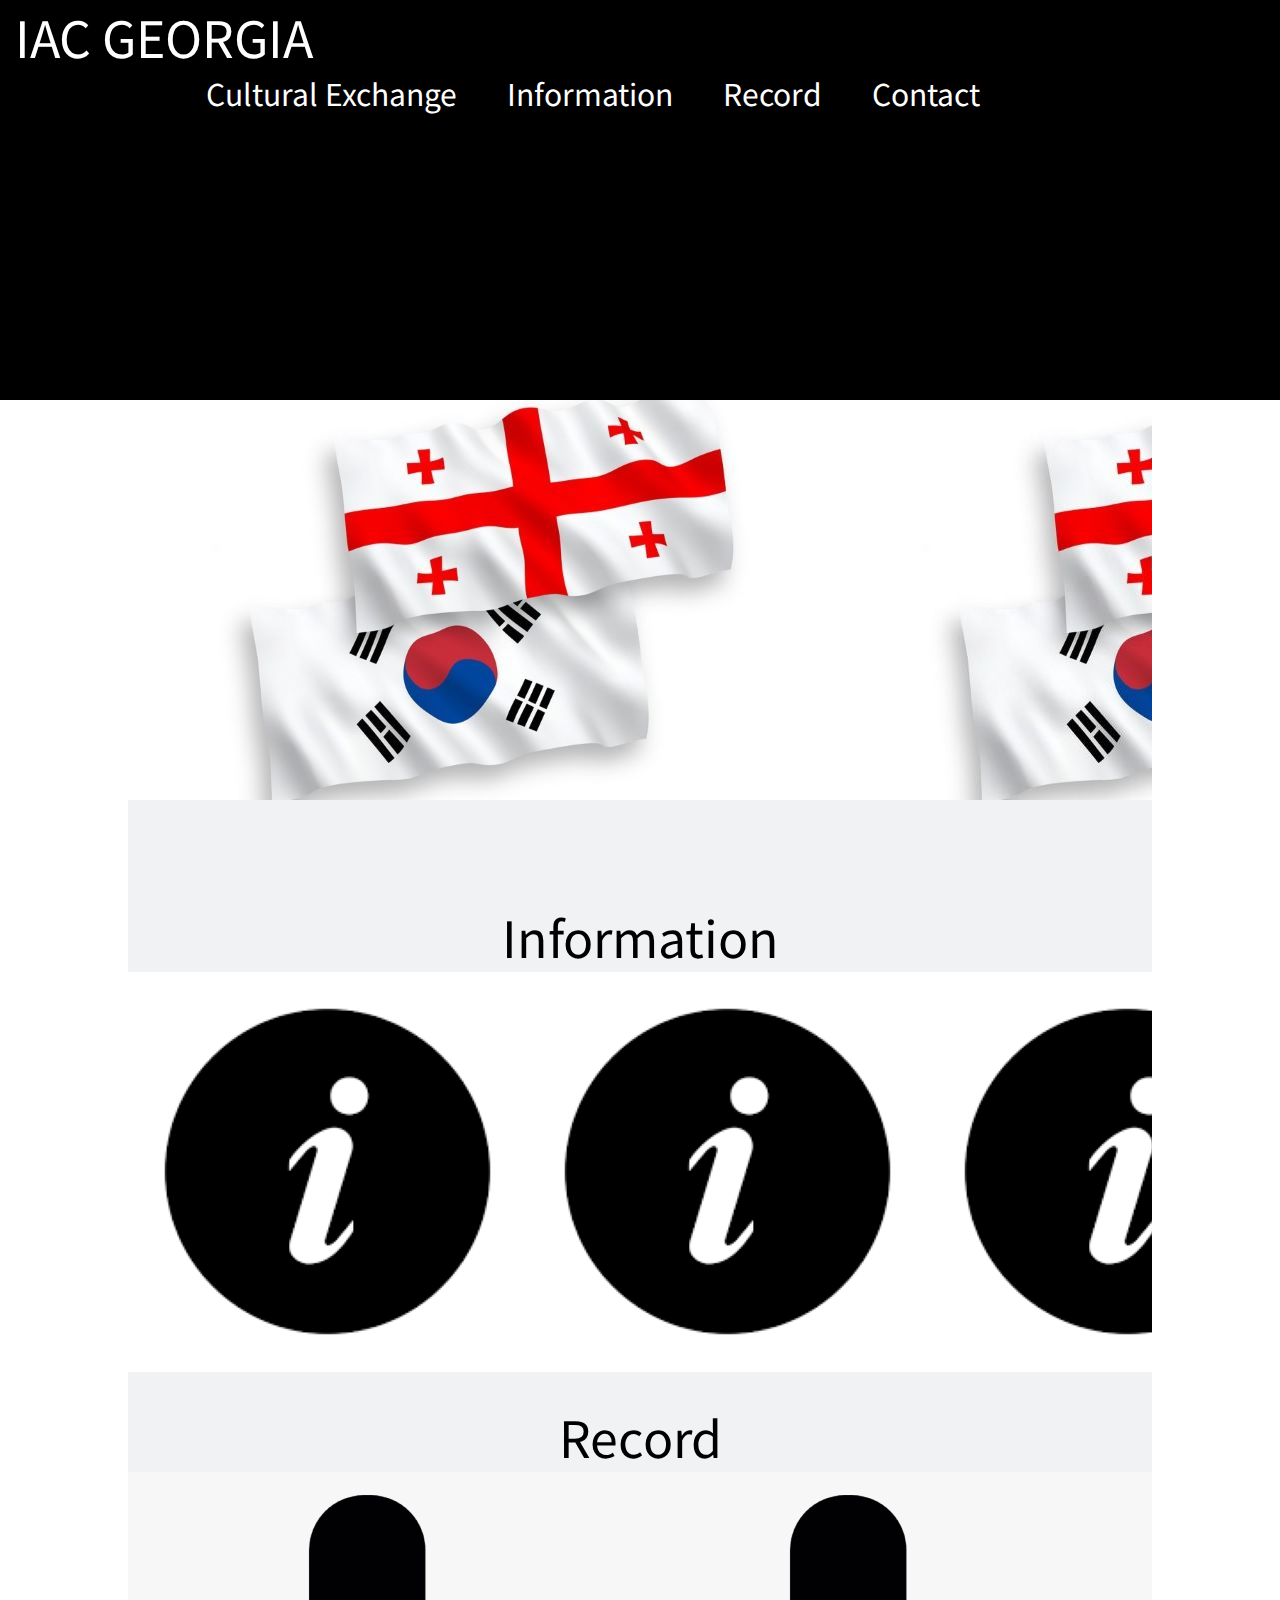
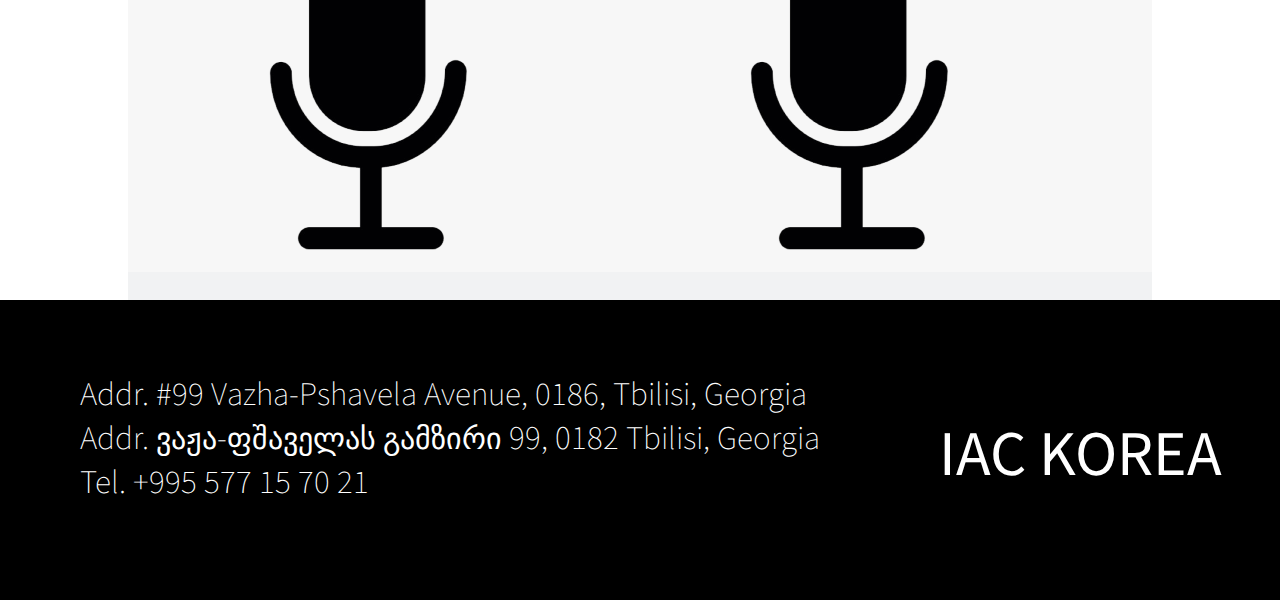
<file: index.html>
<!doctype html>
<html lang="eng">
    <head>
        <link href="https://fonts.googleapis.com/css?family=Noto+Sans+KR&display=swap" rel="stylesheet">
        <link rel="stylesheet" type="text/css" href="main_style.css">
    </head>
    <body>
        <div class="wrap">
            <div class="intro">
                <div class="intro1">
                    <div class="name">
                        <a href="index.html">IAC GEORGIA</a>
                    </div>
                    <div class="header">
                        <div class="login">
                            <a href = "sign_in.html">
                                Sign In
                            </a>
                        </div>
                        <div class="login">
                            <a href = "sign_up.html">
                                Sign up
                            </a>
                        </div>
                    </div>
                </div>
                <div class="intro2">
                        <ul class="nav">
                            <li><a href="culture.html">Cultural Exchange</a></li>
                            <li><a href="information_home.html">Information</a></li>
                            <li><a>Record</a></li>
                            <li><a href="#link_contact">Contact</a></li>
                        </ul>
                </div>
            </div>
            <div class="main">
                <div class="style">
                    <a href="culture.html>Cultural Exchange</a>
                    <a href="culture.html><div class="exchange"></div></a>
                </div>
                <div class="style">
                    Information
                    <div class="info">
                    </div>
                </div>
                <div class="style">
                    Record
                    <div class="rec"></div>
                </div>
                <div class="contact" id="link_contact">
                    <div class="con">
                        Addr. #99 Vazha-Pshavela Avenue, 0186, Tbilisi, Georgia
                        <br> Addr. ვაჟა-ფშაველას გამზირი 99, 0182 Tbilisi, Georgia
                        <br>Tel. +995 577 15 70 21
                    </div>
                    <a href="http://gictc.sillasys.com/main/main.do">
                        IAC KOREA
                    </a>
                </div>
            </div>
        </div>
    </body>
</html>
</file>
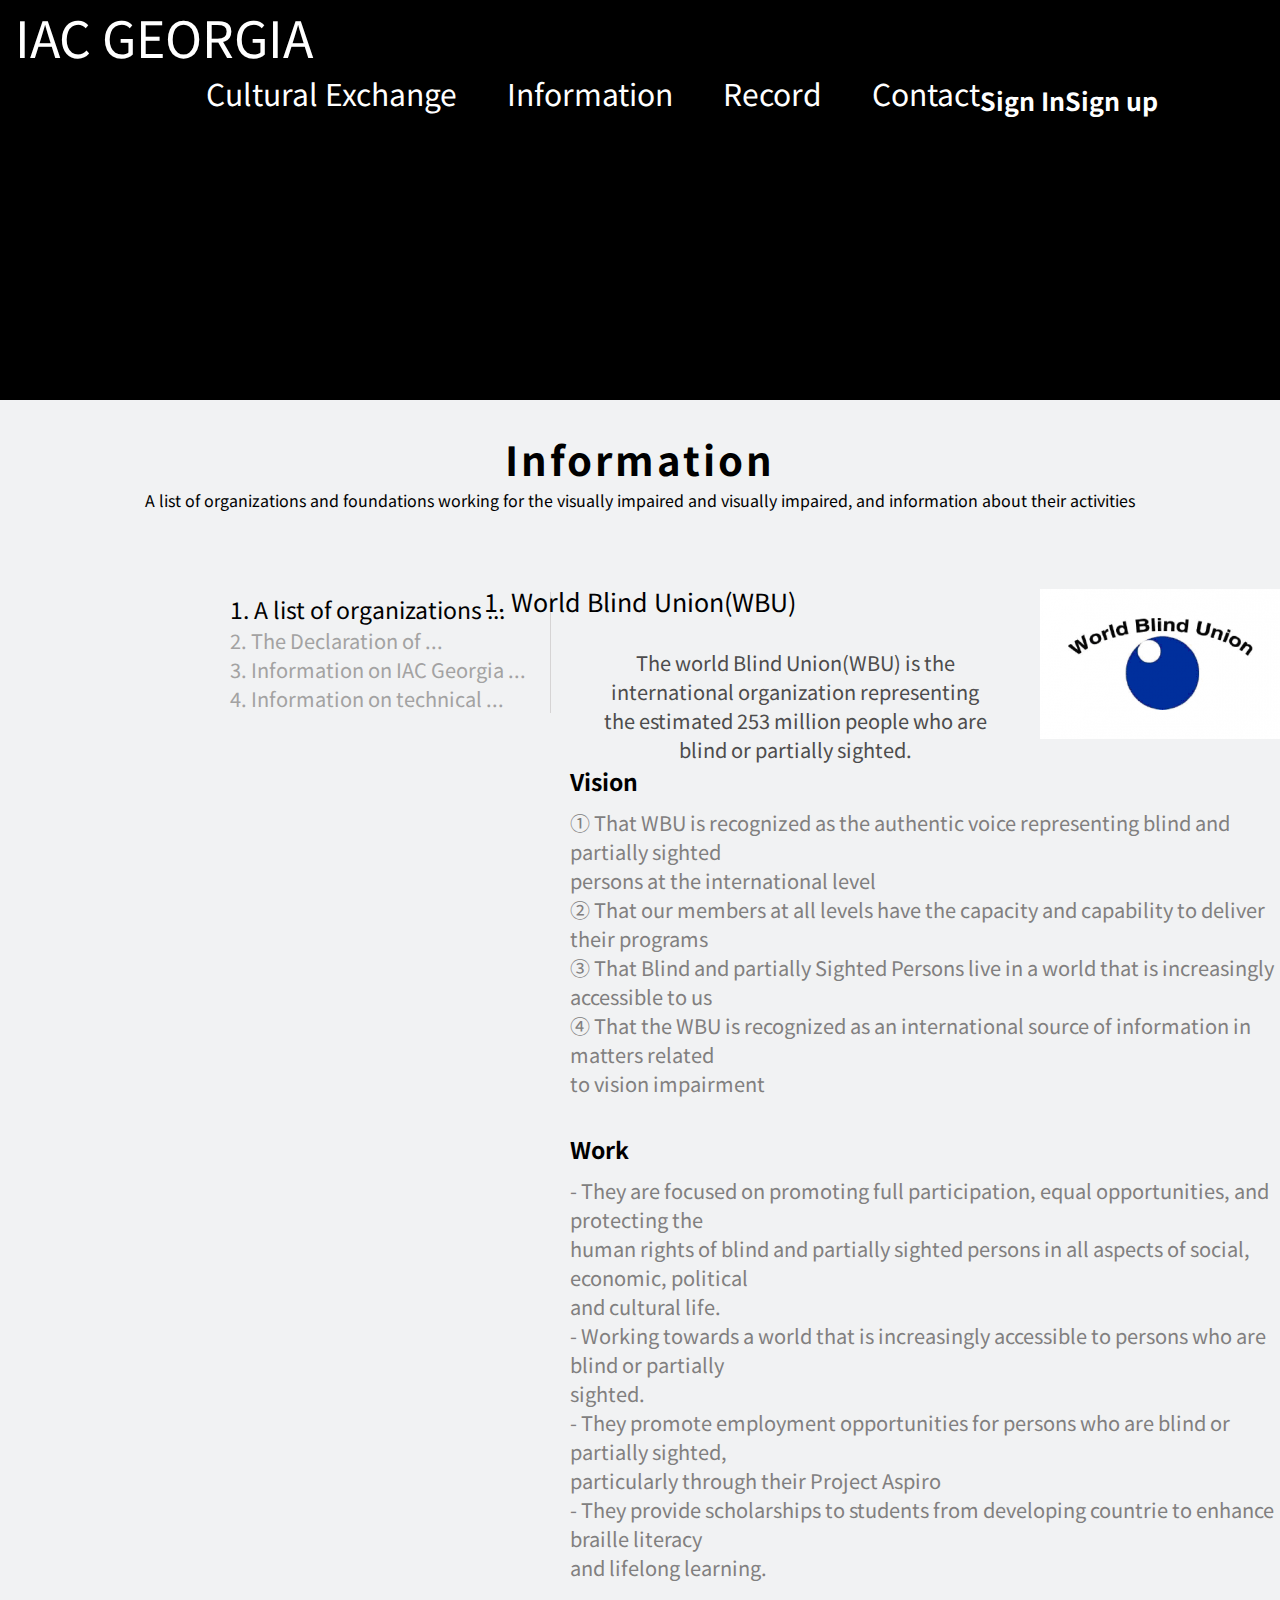
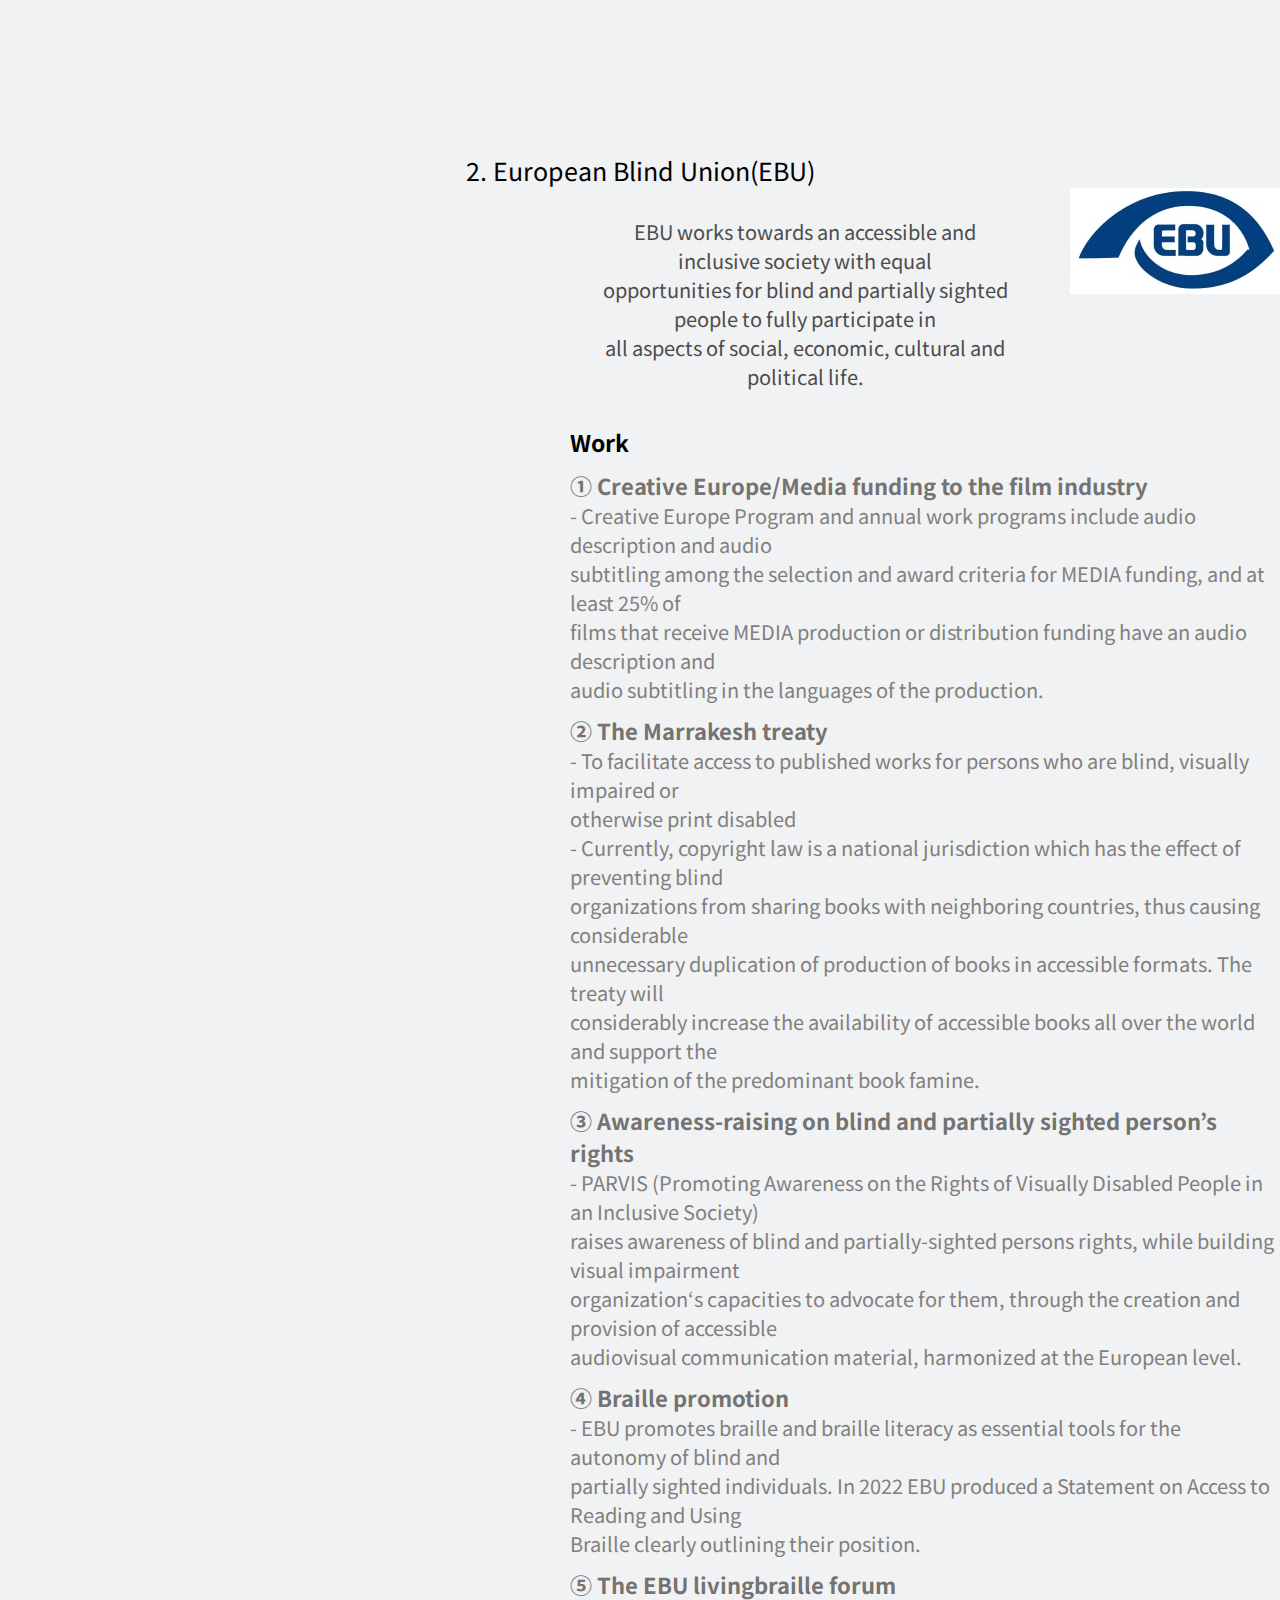
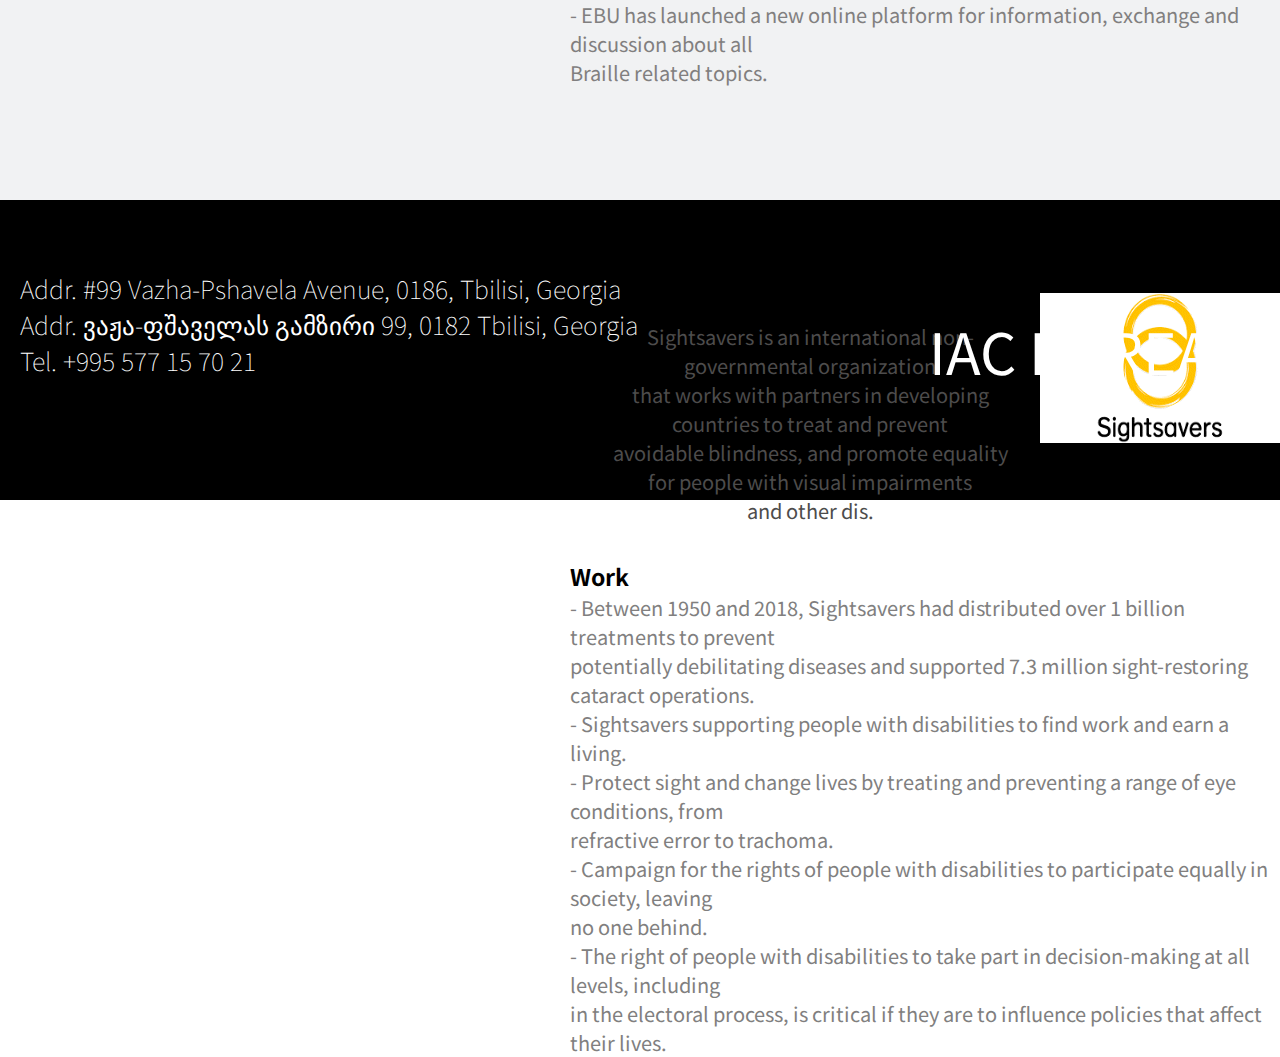
<file: inform_1.html>
<!doctype html>
<html lang="eng">
    <head>
        <link href="https://fonts.googleapis.com/css?family=Noto+Sans+KR&display=swap" rel="stylesheet">
        <link rel="stylesheet" type="text/css" href="inform_1.css">
    </head>
    <body>
        <div class="wrap">
            <div class="intro"> <!-- 로그인&회원가입, 목록 -->
                <div class="intro1">
                    <div class="name">
                        <a href="index.html">IAC GEORGIA</a>
                    </div>
                    <div class="header">
                        <div class="login">
                            <a href = "sign_in.html">
                                Sign In 
                            </a>
                        </div>
                        <div class="login">
                            <a href = "sign_up.html">
                                Sign up
                            </a>
                        </div>
                    </div>
                </div>
                <div class="intro2">
                        <ul class="nav">
                            <li><a href = "k-food.html">Cultural Exchange</a></li>
                            <li><a href = "information_home.html">Information</a></li>
                            <li><a>Record</a></li>
                            <li><a href="#link_contact">Contact</a></li>
                        </ul>
                </div>
            </div>

            <div class="main"> <!-- 목록 아래부터 맨 밑 소개까지 전부 main -->

                <div class="information_list">
                    <h1>Information</h1>
                    <div class="explanation">
                        A list of organizations and foundations working for the visually impaired and visually impaired, and information about their activities
                    </div>
                    
                    <div id="grid">
                        <ol>
                            <li><a href = "inform_1.html"><div class="bold">1. A list of organizations ...</div></a></li>
                            <li><a href = "inform_2_1.html">2. The Declaration of ...</a></li>
                            <li><a href = "inform_3.html">3. Information on IAC Georgia ...</a></li>
                            <li><a href = "inform_4.html">4. Information on technical ...</a></li>
                        </ol>
                    </div>

                    <!-- ---------------------------------- -->
                    
                    <div class="text1">
                        1. World Blind Union(WBU)
                    </div>

                    <ul class="introduce">
                        <li>
                            <br>The world Blind Union(WBU) is the international organization representing <br> the estimated 253 million people who are blind or partially sighted.
                        </li>

                        <li>
                            <div class="img_WBU">
                                <img src="image/WBU.png">
                            </div>
                        </li>
                    </ul>

                    <div class="subtitle">
                        Vision
                    </div>
                    
                    <div class="contents">
                        ① That WBU is recognized as the authentic voice representing blind and partially sighted<br> persons at the international level
                        <br>② That our members at all levels have the capacity and capability to deliver their programs
                        <br>③ That Blind and partially Sighted Persons live in a world that is increasingly accessible to us
                        <br>④ That the WBU is recognized as an international source of information in matters related<br>to vision impairment
                    </div>
                    
                    <div class="subtitle">
                        <br>Work
                    </div>

                    <div class="contents">
                        - They are focused on promoting full participation, equal opportunities, and protecting the <br>human rights of blind and partially sighted persons in all aspects of social, economic, political<br> and cultural life. 
                        <br>- Working towards a world that is increasingly accessible to persons who are blind or partially<br>sighted.
                        <br>- They promote employment opportunities for persons who are blind or partially sighted,<br> particularly through their Project Aspiro
                        <br>- They provide scholarships to students from developing countrie to enhance braille literacy <br>and lifelong learning.
                    </div>
                    
                    <!-- ---------------------------------- -->

                    <div class="text2">
                        2. European Blind Union(EBU)
                    </div>

                    <ul class="introduce">
                        <li>
                            <br>EBU works towards an accessible and inclusive society with equal<br> opportunities for blind and partially sighted people to fully participate in<br> all aspects of social, economic, cultural and political life.
                        </li>

                        <li>
                            <div class="img_EBU">
                                <img src="image/EBU.jpg">
                            </div>
                        </li>
                    </ul>

                    <div class="EBUsubtitle">
                        <br>Work
                    </div>

                    <div class="contents">
                        <div class="sub_title">① Creative Europe/Media funding to the film industry</div>
                        - Creative Europe Program and annual work programs include audio description and audio<br> subtitling among the selection and award criteria for MEDIA funding, and at least 25% of<br> films that receive MEDIA production or distribution funding have an audio description and<br> audio subtitling in the languages of the production.
                        <div class="sub_title">② The Marrakesh treaty</div>
                        - To facilitate access to published works for persons who are blind, visually impaired or<br> otherwise print disabled
                        <br>- Currently, copyright law is a national jurisdiction which has the effect of preventing blind<br> organizations from sharing books with neighboring countries, thus causing considerable<br> unnecessary duplication of production of books in accessible formats. The treaty will<br> considerably increase the availability of accessible books all over the world and support the<br> mitigation of the predominant book famine.
                        <div class="sub_title">③ Awareness-raising on blind and partially sighted person’s rights</div>
                        - PARVIS (Promoting Awareness on the Rights of Visually Disabled People in an Inclusive Society)<br> raises awareness of blind and partially-sighted persons rights, while building visual impairment<br> organization‘s capacities to advocate for them, through the creation and provision of accessible<br> audiovisual communication material, harmonized at the European level.
                        <div class="sub_title">④ Braille promotion</div>
                        - EBU promotes braille and braille literacy as essential tools for the autonomy of blind and<br> partially sighted individuals. In 2022 EBU produced a Statement on Access to Reading and Using<br> Braille clearly outlining their position.
                        <div class="sub_title">⑤ The EBU livingbraille forum</div>
                        - EBU has launched a new online platform for information, exchange and discussion about all<br> Braille related topics.
                    </div>

                    <!-- ---------------------------------- -->

                    <div class="text2">
                        3. Sightsavers
                    </div>

                    <ul class="introduce">
                        <li>
                            <br>Sightsavers is an international non-governmental organization<br> that works with partners in developing countries to treat and prevent<br> avoidable blindness, and promote equality for people with visual impairments<br> and other dis.
                        </li>

                        <li>
                            <div class="img_Sightsavers">
                                <img src="image/Sightsavers.png">
                            </div>
                        </li>
                    </ul>

                    <div class="EBUsubtitle">
                        <br>Work
                    </div>

                    <div class="contents">
                        - Between 1950 and 2018, Sightsavers had distributed over 1 billion treatments to prevent<br> potentially debilitating diseases and supported 7.3 million sight-restoring cataract operations.
                        <br>- Sightsavers supporting people with disabilities to find work and earn a living.
                        <br>- Protect sight and change lives by treating and preventing a range of eye conditions, from<br> refractive error to trachoma.
                        <br>- Campaign for the rights of people with disabilities to participate equally in society, leaving<br> no one behind.
                        <br> - The right of people with disabilities to take part in decision-making at all levels, including<br> in the electoral process, is critical if they are to influence policies that affect their lives.
                    </div>
                </div>
                

                <div class="contact" id="link_contact">
                    <div class="con">
                        Addr. #99 Vazha-Pshavela Avenue, 0186, Tbilisi, Georgia
                        <br> Addr. ვაჟა-ფშაველას გამზირი 99, 0182 Tbilisi, Georgia
                        <br>Tel. +995 577 15 70 21
                    </div>
                    <a href="http://gictc.sillasys.com/main/main.do">
                        IAC KOREA
                    </a>
                </div>

            </div>
        </div>
    </body>
</html>
</file>
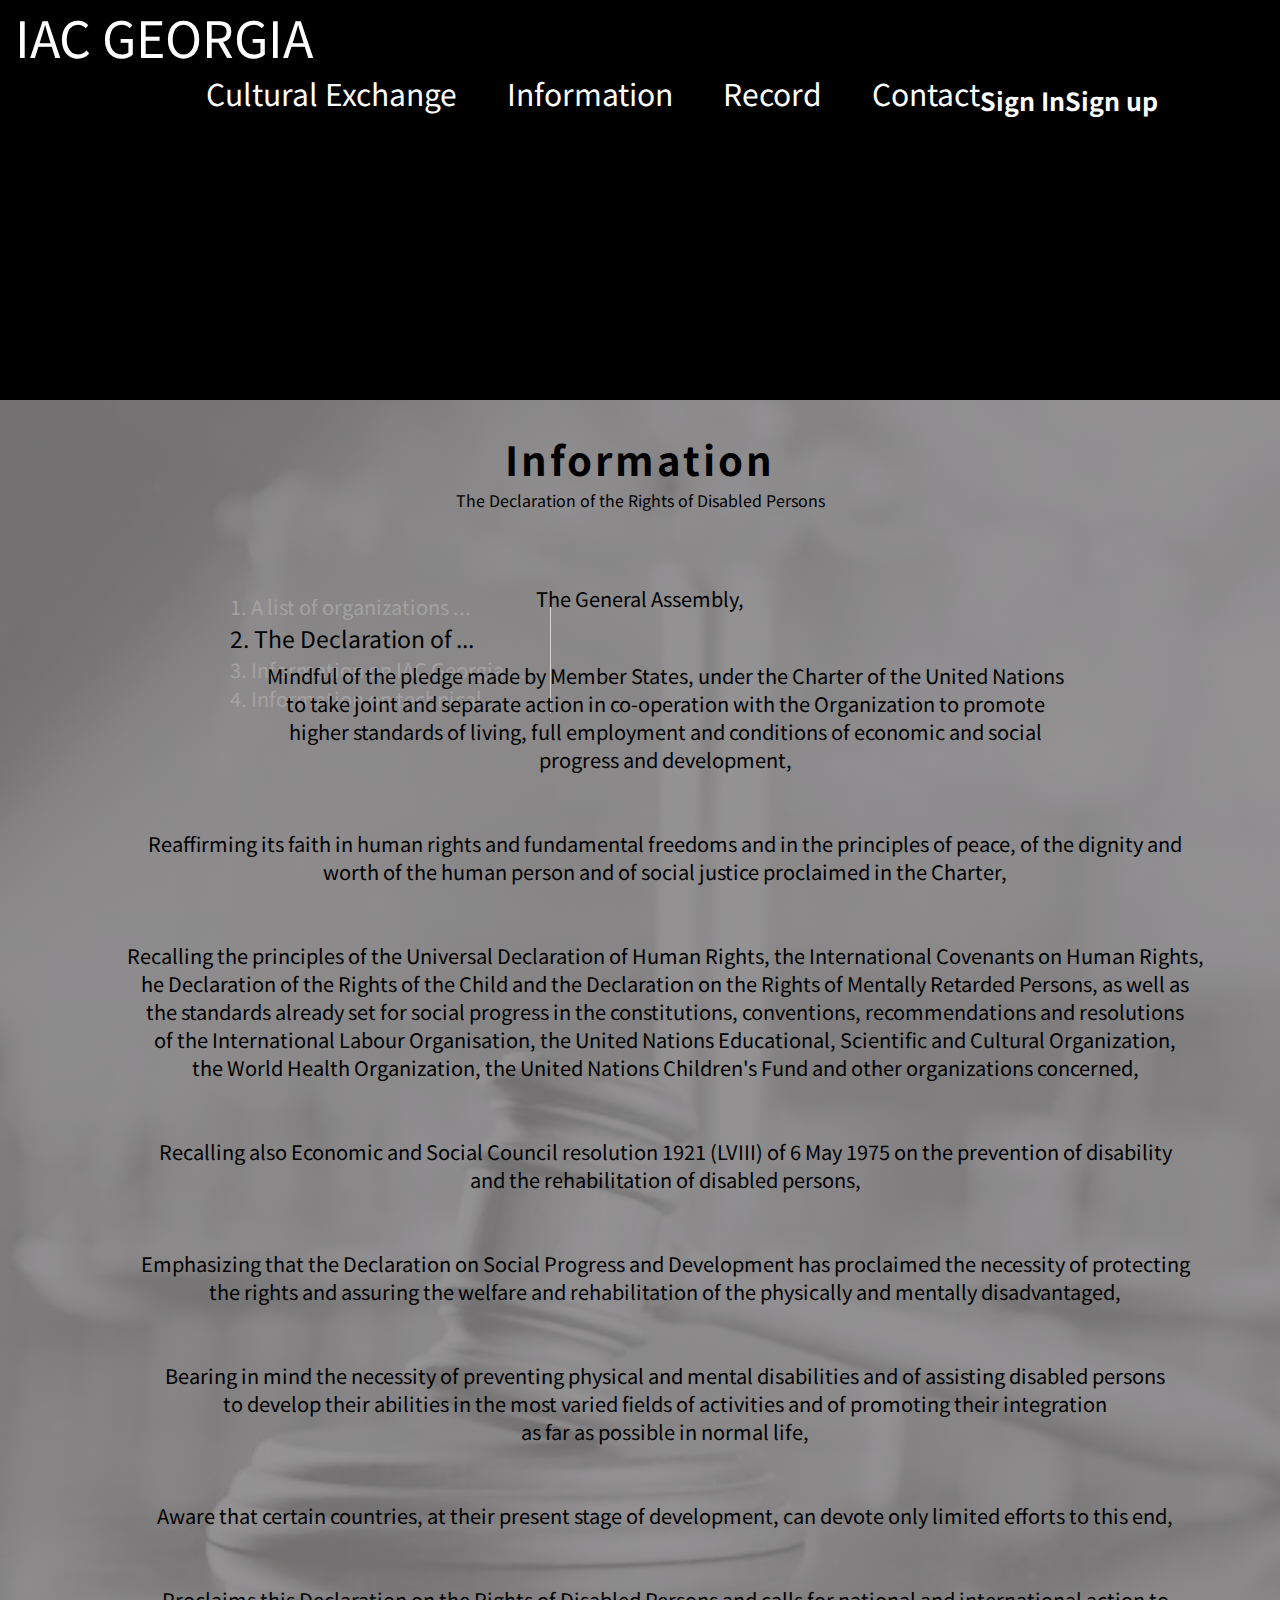
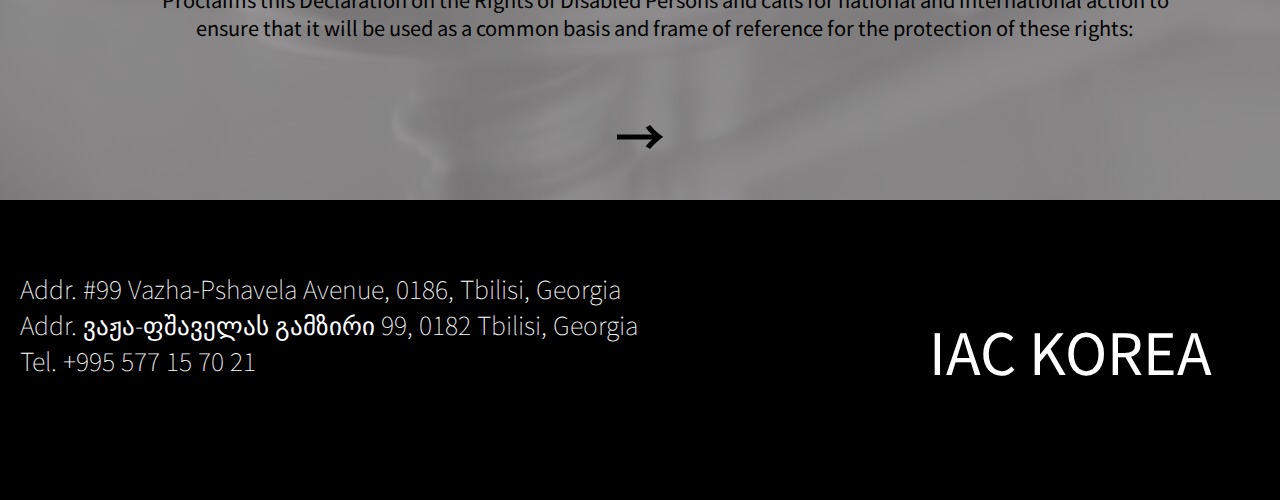
<file: inform_2_1.html>
<!doctype html>
<html lang="eng">
    <head>
        <link href="https://fonts.googleapis.com/css?family=Noto+Sans+KR&display=swap" rel="stylesheet">
        <link rel="stylesheet" type="text/css" href="inform_2.css">
    </head>
    <body>
        <div class="wrap">
            <div class="intro"> <!-- 로그인&회원가입, 목록 -->
                <div class="intro1">
                    <div class="name">
                        <a href="index.html">IAC GEORGIA</a>
                    </div>
                    <div class="header">
                        <div class="login">
                            <a href = "sign_in.html">
                                Sign In 
                            </a>
                        </div>
                        <div class="login">
                            <a href = "sign_up.html">
                                Sign up
                            </a>
                        </div>
                    </div>
                </div>
                <div class="intro2">
                        <ul class="nav">
                            <li><a href = "k-food.html">Cultural Exchange</a></li>
                            <li><a href = "information_home.html">Information</a></li>
                            <li><a>Record</a></li>
                            <li><a href="#link_contact">Contact</a></li>
                        </ul>
                </div>
            </div>

            <div class="main"> <!-- 목록 아래부터 맨 밑 소개까지 전부 main -->

                <div class="information_list">
                    <h1>Information</h1>
                    <div class="explanation">
                        The Declaration of the Rights of Disabled Persons
                    </div>
                    
                    <div id="grid">
                        <ol>
                            <li><a href = "inform_1.html">1. A list of organizations ...</a></li>
                            <li><a href = "inform_2_1.html"><div class="bold">2. The Declaration of ...</div></a></li>
                            <li><a href = "inform_3.html">3. Information on IAC Georgia ...</a></li>
                            <li><a href = "inform_4.html">4. Information on technical ...</a></li>
                        </ol>
                    </div>
                
                    <!-- -------------------------------------------- -->

                    <div class="contents">
                        The General Assembly,
                    </div>
                    <br><br>

                    <div class="contents1">
                        Mindful of the pledge made by Member States, under the Charter of the United Nations<br>
                        to take joint and separate action in co-operation with the Organization to promote<br>
                        higher standards of living, full employment and conditions of economic and social<br>
                        progress and development,<br>
                        <br><br>
                        Reaffirming its faith in human rights and fundamental freedoms and in the principles of peace, of the dignity and<br>
                        worth of the human person and of social justice proclaimed in the Charter,<br>
                        <br><br>
                        Recalling the principles of the Universal Declaration of Human Rights, the International Covenants on Human Rights,<br>
                        he Declaration of the Rights of the Child and the Declaration on the Rights of Mentally Retarded Persons, as well as<br>
                        the standards already set for social progress in the constitutions, conventions, recommendations and resolutions<br>
                        of the International Labour Organisation, the United Nations Educational, Scientific and Cultural Organization,<br>
                        the World Health Organization, the United Nations Children's Fund and other organizations concerned,<br>
                        <br><br>
                        Recalling also Economic and Social Council resolution 1921 (LVIII) of 6 May 1975 on the prevention of disability<br>
                        and the rehabilitation of disabled persons,<br>
                        <br><br>
                        Emphasizing that the Declaration on Social Progress and Development has proclaimed the necessity of protecting<br>
                        the rights and assuring the welfare and rehabilitation of the physically and mentally disadvantaged,<br>
                        <br><br>
                        Bearing in mind the necessity of preventing physical and mental disabilities and of assisting disabled persons<br>
                        to develop their abilities in the most varied fields of activities and of promoting their integration<br>
                        as far as possible in normal life,<br>
                        <br><br>
                        Aware that certain countries, at their present stage of development, can devote only limited efforts to this end,<br>
                        <br><br>
                        Proclaims this Declaration on the Rights of Disabled Persons and calls for national and international action to<br>
                        ensure that it will be used as a common basis and frame of reference for the protection of these rights:<br>
                        <br><br>
                    </div>

                    <div class="arrow"><a href = "inform_2_2.html">→</a></div>

                </div>

                            
                    

            



                <div class="contact" id="link_contact">
                    <div class="con">
                        Addr. #99 Vazha-Pshavela Avenue, 0186, Tbilisi, Georgia
                        <br> Addr. ვაჟა-ფშაველას გამზირი 99, 0182 Tbilisi, Georgia
                        <br>Tel. +995 577 15 70 21
                    </div>
                    <a href="http://gictc.sillasys.com/main/main.do">
                        IAC KOREA
                    </a>
                </div>

            </div>
        </div>
    </body>
</html>
</file>
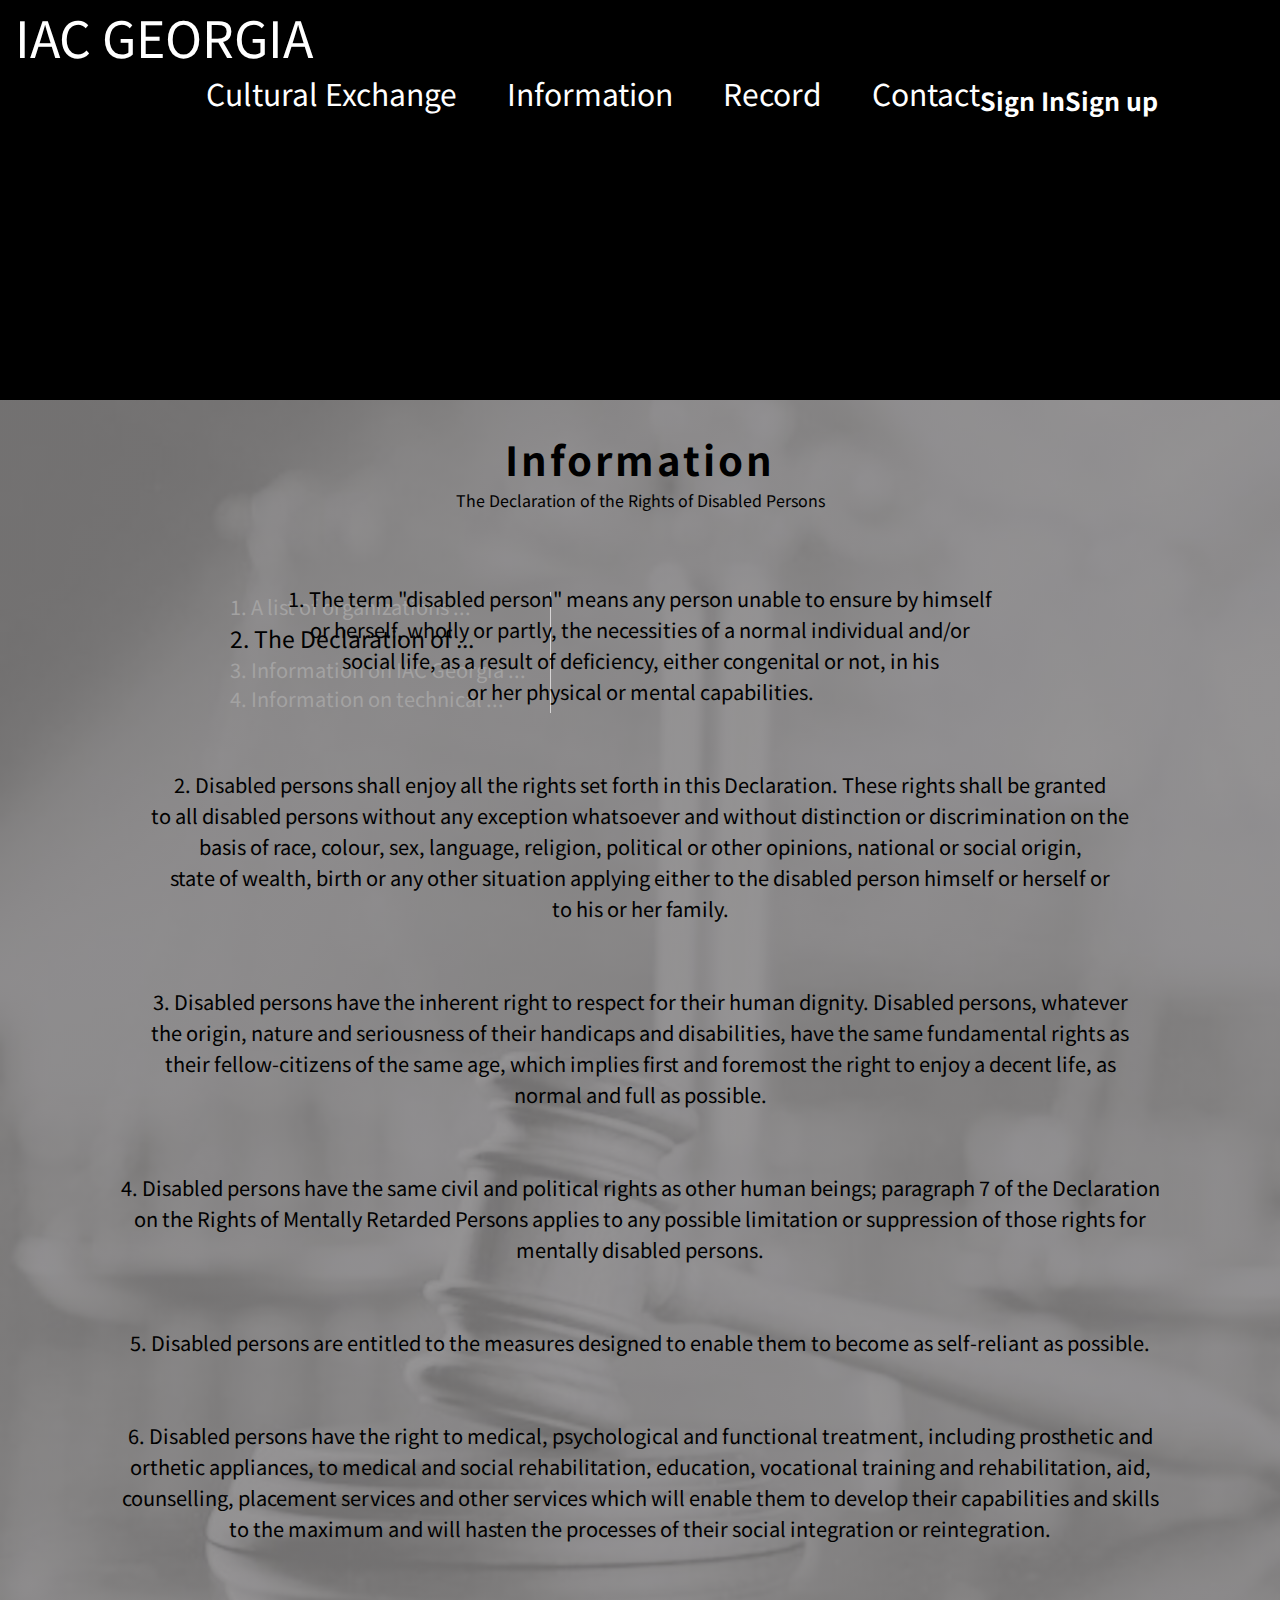
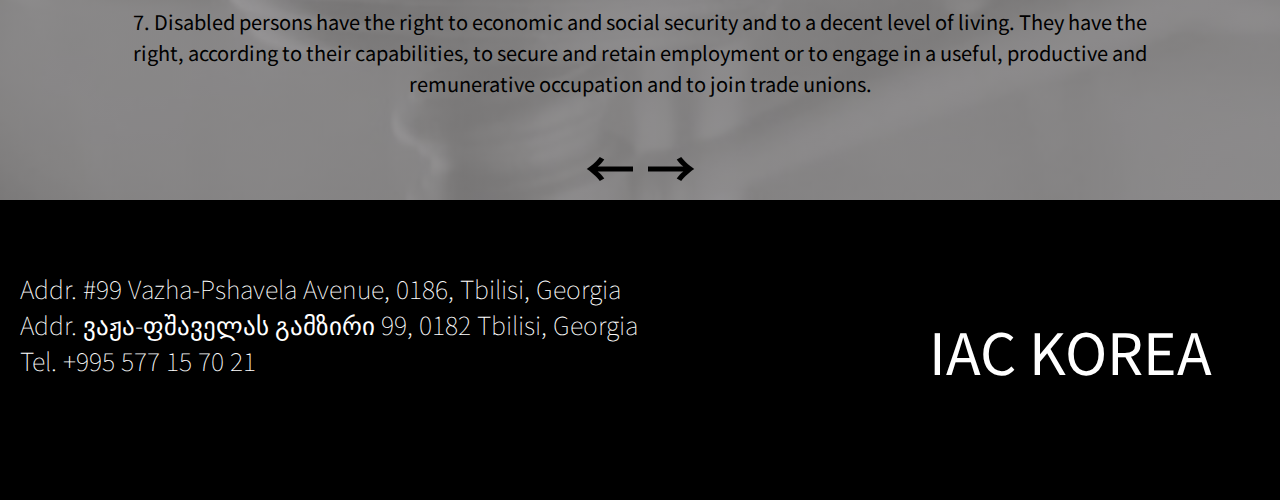
<file: inform_2_2.html>
<!doctype html>
<html lang="eng">
    <head>
        <link href="https://fonts.googleapis.com/css?family=Noto+Sans+KR&display=swap" rel="stylesheet">
        <link rel="stylesheet" type="text/css" href="inform_2.css">
    </head>
    <body>
        <div class="wrap">
            <div class="intro"> <!-- 로그인&회원가입, 목록 -->
                <div class="intro1">
                    <div class="name">
                        <a href="index.html">IAC GEORGIA</a>
                    </div>
                    <div class="header">
                        <div class="login">
                            <a href = "sign_in.html">
                                Sign In 
                            </a>
                        </div>
                        <div class="login">
                            <a href = "sign_up.html">
                                Sign up
                            </a>
                        </div>
                    </div>
                </div>
                <div class="intro2">
                        <ul class="nav">
                            <li><a href = "k-food.html">Cultural Exchange</a></li>
                            <li><a href = "information_home.html">Information</a></li>
                            <li><a>Record</a></li>
                            <li><a href="#link_contact">Contact</a></li>
                        </ul>
                </div>
            </div>

            <div class="main"> <!-- 목록 아래부터 맨 밑 소개까지 전부 main -->

                <div class="information_list">
                    <h1>Information</h1>
                    <div class="explanation">
                        The Declaration of the Rights of Disabled Persons
                    </div>
                    
                    <div id="grid">
                        <ol>
                            <li><a href = "inform_1.html">1. A list of organizations ...</a></li>
                            <li><a href = "inform_2_1.html"><div class="bold">2. The Declaration of ...</div></a></li>
                            <li><a href = "inform_3.html">3. Information on IAC Georgia ...</a></li>
                            <li><a href = "inform_4.html">4. Information on technical ...</a></li>
                        </ol>
                    </div>
                
                    <!-- -------------------------------------------- -->

                    <div class="contents">
                    1. The term "disabled person" means any person unable to ensure by himself<br>
                    or herself, wholly or partly, the necessities of a normal individual and/or<br>
                    social life, as a result of deficiency, either congenital or not, in his<br>
                    or her physical or mental capabilities.<br>
                    <br><br>
                    2. Disabled persons shall enjoy all the rights set forth in this Declaration. These rights shall be granted<br>
                    to all disabled persons without any exception whatsoever and without distinction or discrimination on the<br>
                    basis of race, colour, sex, language, religion, political or other opinions, national or social origin,<br>
                    state of wealth, birth or any other situation applying either to the disabled person himself or herself or<br>
                    to his or her family.<br>
                    <br><br>
                    3. Disabled persons have the inherent right to respect for their human dignity. Disabled persons, whatever<br>
                    the origin, nature and seriousness of their handicaps and disabilities, have the same fundamental rights as<br>
                    their fellow-citizens of the same age, which implies first and foremost the right to enjoy a decent life, as<br>
                    normal and full as possible.<br>
                    <br><br>
                    4. Disabled persons have the same civil and political rights as other human beings; paragraph 7 of the Declaration<br>
                    on the Rights of Mentally Retarded Persons applies to any possible limitation or suppression of those rights for<br>
                    mentally disabled persons.<br>
                    <br><br>
                    5. Disabled persons are entitled to the measures designed to enable them to become as self-reliant as possible.<br>
                    <br><br>
                    6. Disabled persons have the right to medical, psychological and functional treatment, including prosthetic and<br>
                    orthetic appliances, to medical and social rehabilitation, education, vocational training and rehabilitation, aid,<br>
                    counselling, placement services and other services which will enable them to develop their capabilities and skills<br>
                    to the maximum and will hasten the processes of their social integration or reintegration.<br>
                    <br><br>
                    7. Disabled persons have the right to economic and social security and to a decent level of living. They have the<br>
                    right, according to their capabilities, to secure and retain employment or to engage in a useful, productive and<br>
                    remunerative occupation and to join trade unions.<br>
                    <br>
                    </div>
                    
                    

                    <span class="arrow"><a href = "inform_2_1.html">←       </a></span>
                    <span class="arrow"><a href = "inform_2_3.html">       →</a></span>

                </div>

                            
                    

            



                <div class="contact" id="link_contact">
                    <div class="con">
                        Addr. #99 Vazha-Pshavela Avenue, 0186, Tbilisi, Georgia
                        <br> Addr. ვაჟა-ფშაველას გამზირი 99, 0182 Tbilisi, Georgia
                        <br>Tel. +995 577 15 70 21
                    </div>
                    <a href="http://gictc.sillasys.com/main/main.do">
                        IAC KOREA
                    </a>
                </div>

            </div>
        </div>
    </body>
</html>
</file>
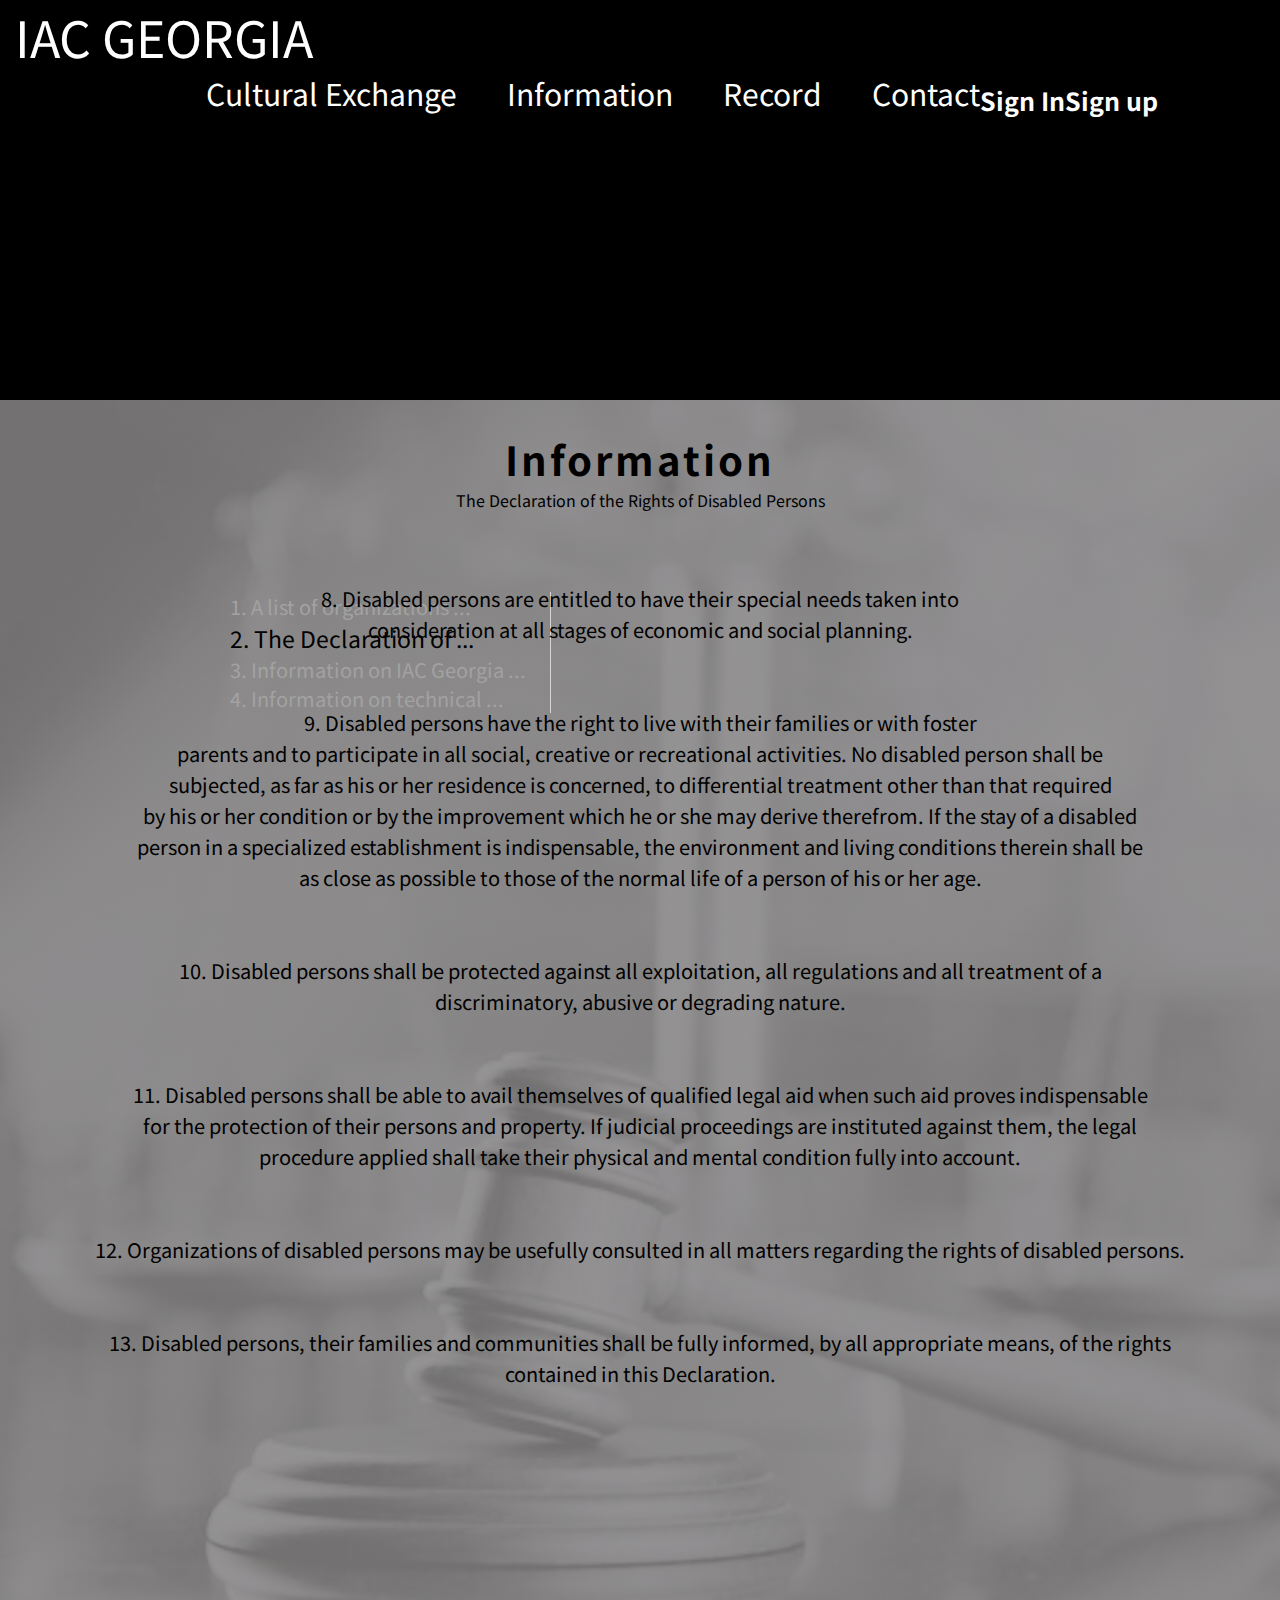
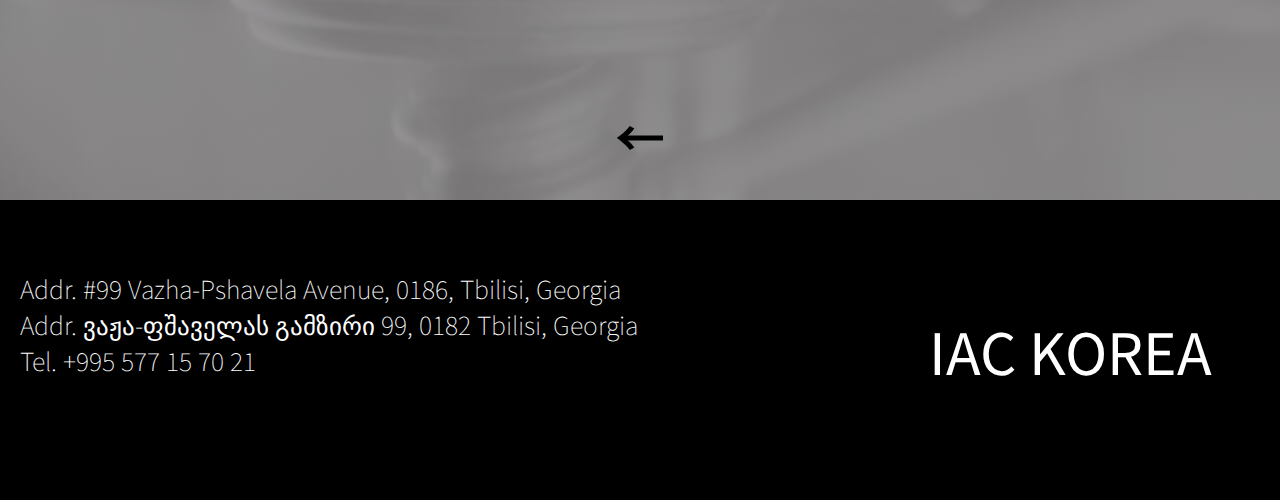
<file: inform_2_3.html>
<!doctype html>
<html lang="eng">
    <head>
        <link href="https://fonts.googleapis.com/css?family=Noto+Sans+KR&display=swap" rel="stylesheet">
        <link rel="stylesheet" type="text/css" href="inform_2.css">
    </head>
    <body>
        <div class="wrap">
            <div class="intro"> <!-- 로그인&회원가입, 목록 -->
                <div class="intro1">
                    <div class="name">
                        <a href="index.html">IAC GEORGIA</a>
                    </div>
                    <div class="header">
                        <div class="login">
                            <a href = "sign_in.html">
                                Sign In 
                            </a>
                        </div>
                        <div class="login">
                            <a href = "sign_up.html">
                                Sign up
                            </a>
                        </div>
                    </div>
                </div>
                <div class="intro2">
                        <ul class="nav">
                            <li><a href = "k-food.html">Cultural Exchange</a></li>
                            <li><a href = "information_home.html">Information</a></li>
                            <li><a>Record</a></li>
                            <li><a href="#link_contact">Contact</a></li>
                        </ul>
                </div>
            </div>

            <div class="main"> <!-- 목록 아래부터 맨 밑 소개까지 전부 main -->

                <div class="information_list">
                    <h1>Information</h1>
                    <div class="explanation">
                        The Declaration of the Rights of Disabled Persons
                    </div>
                    
                    <div id="grid">
                        <ol>
                            <li><a href = "inform_1.html">1. A list of organizations ...</a></li>
                            <li><a href = "inform_2_1.html"><div class="bold">2. The Declaration of ...</div></a></li>
                            <li><a href = "inform_3.html">3. Information on IAC Georgia ...</a></li>
                            <li><a href = "inform_4.html">4. Information on technical ...</a></li>
                        </ol>
                    </div>
                
                    <!-- -------------------------------------------- -->

                    <div class="contents">
                        8. Disabled persons are entitled to have their special needs taken into<br>
                        consideration at all stages of economic and social planning.<br>
                        <br><br>
                        9. Disabled persons have the right to live with their families or with foster<br>
                        parents and to participate in all social, creative or recreational activities. No disabled person shall be<br>
                        subjected, as far as his or her residence is concerned, to differential treatment other than that required<br>
                        by his or her condition or by the improvement which he or she may derive therefrom. If the stay of a disabled<br>
                        person in a specialized establishment is indispensable, the environment and living conditions therein shall be<br>
                        as close as possible to those of the normal life of a person of his or her age.<br>
                        <br><br>
                        10. Disabled persons shall be protected against all exploitation, all regulations and all treatment of a<br>
                        discriminatory, abusive or degrading nature.<br>
                        <br><br>
                        11. Disabled persons shall be able to avail themselves of qualified legal aid when such aid proves indispensable<br>
                        for the protection of their persons and property. If judicial proceedings are instituted against them, the legal<br>
                        procedure applied shall take their physical and mental condition fully into account.<br>
                        <br><br>
                        12. Organizations of disabled persons may be usefully consulted in all matters regarding the rights of disabled persons.<br>
                        <br><br>
                        13. Disabled persons, their families and communities shall be fully informed, by all appropriate means, of the rights<br>
                        contained in this Declaration.<br>
                        <br><br><br><br><br><br><br><br><br><br>                 
                    </div>
                    
                    
                    <div class="arrow"><a href = "inform_2_2.html">←</a></div>
                    





                </div>

                            
                    

            



                <div class="contact" id="link_contact">
                    <div class="con">
                        Addr. #99 Vazha-Pshavela Avenue, 0186, Tbilisi, Georgia
                        <br> Addr. ვაჟა-ფშაველას გამზირი 99, 0182 Tbilisi, Georgia
                        <br>Tel. +995 577 15 70 21
                    </div>
                    <a href="http://gictc.sillasys.com/main/main.do">
                        IAC KOREA
                    </a>
                </div>

            </div>
        </div>
    </body>
</html>
</file>
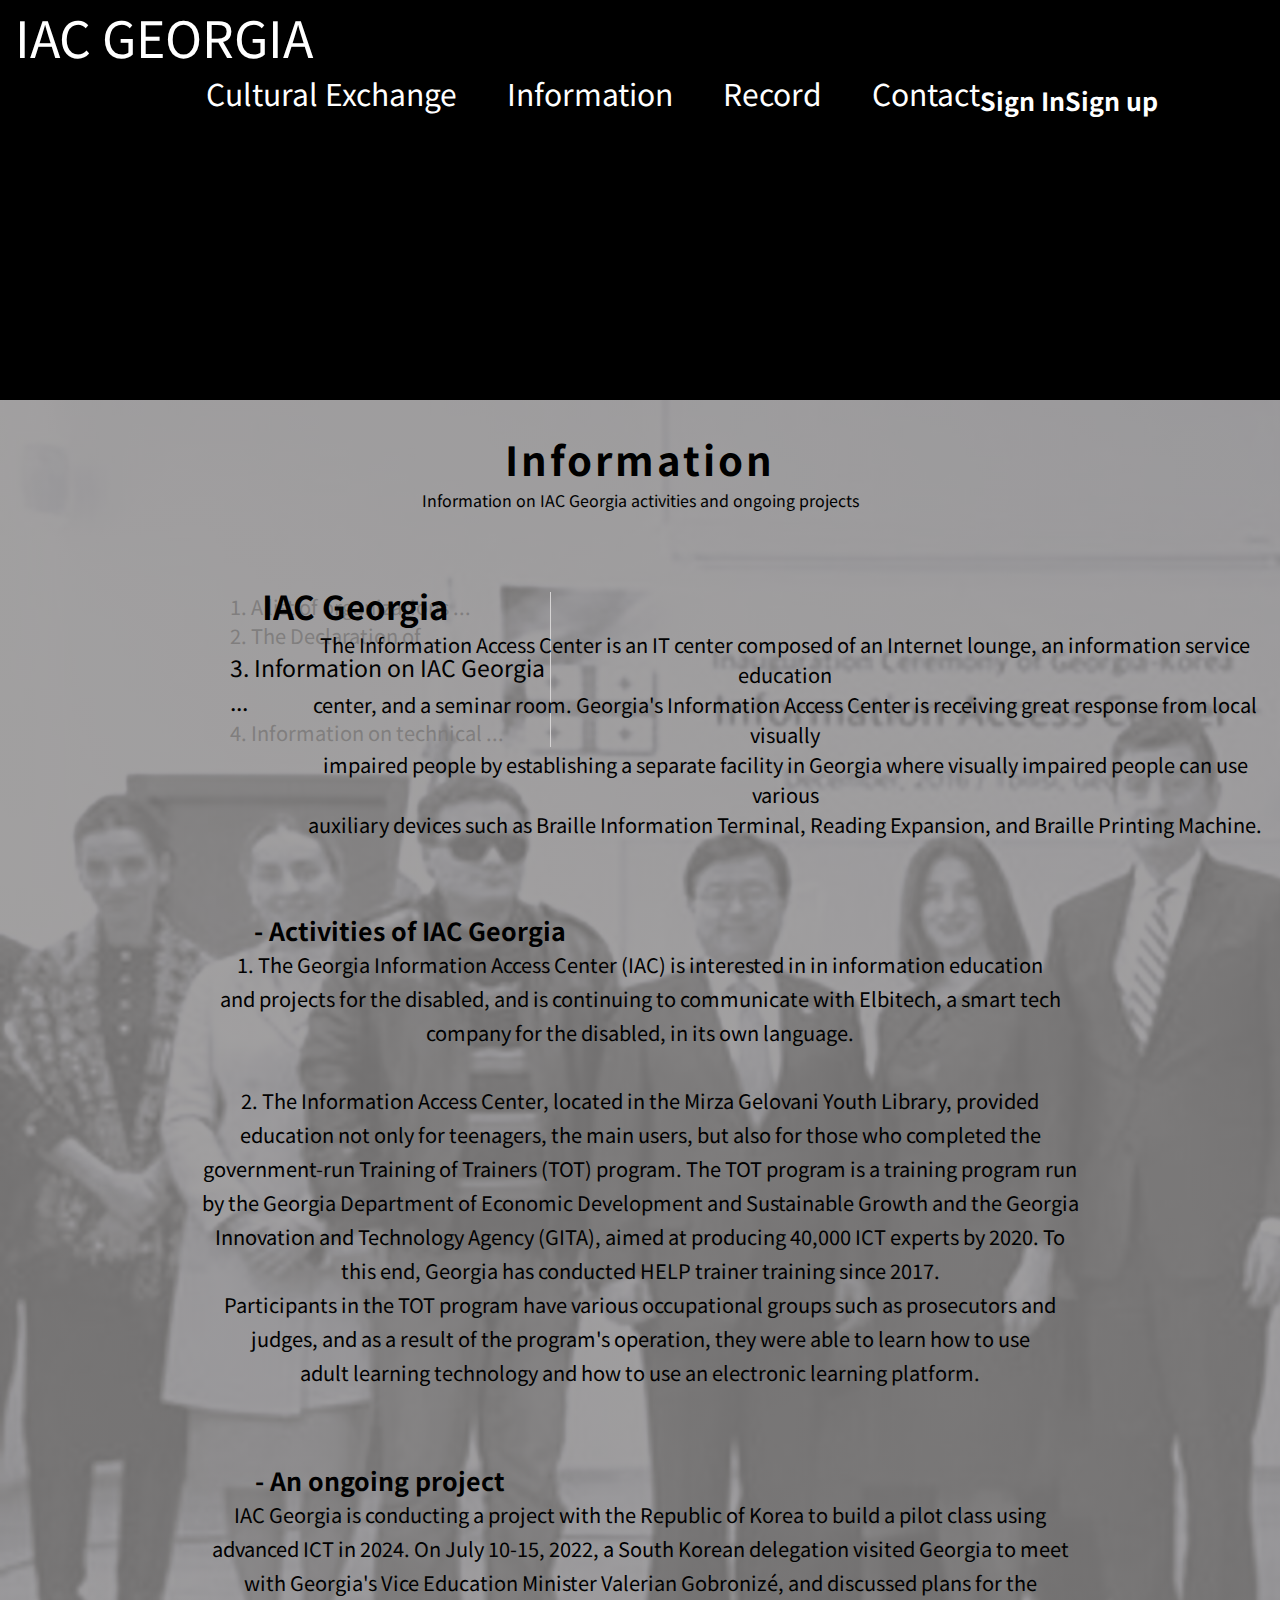
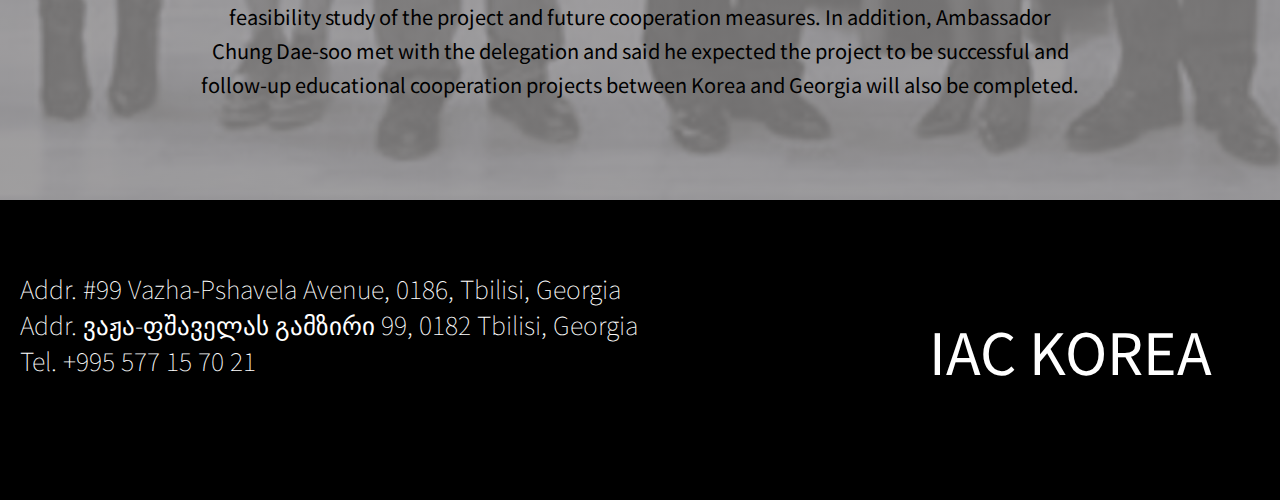
<file: inform_3.html>
<!doctype html>
<html lang="eng">
    <head>
        <link href="https://fonts.googleapis.com/css?family=Noto+Sans+KR&display=swap" rel="stylesheet">
        <link rel="stylesheet" type="text/css" href="inform_3.css">
    </head>
    <body>
        <div class="wrap">
            <div class="intro"> <!-- 로그인&회원가입, 목록 -->
                <div class="intro1">
                    <div class="name">
                        <a href="index.html">IAC GEORGIA</a>
                    </div>
                    <div class="header">
                        <div class="login">
                            <a href = "sign_in.html">
                                Sign In 
                            </a>
                        </div>
                        <div class="login">
                            <a href = "sign_up.html">
                                Sign up
                            </a>
                        </div>
                    </div>
                </div>
                <div class="intro2">
                        <ul class="nav">
                            <li><a href = "k-food.html">Cultural Exchange</a></li>
                            <li><a href = "information_home.html">Information</a></li>
                            <li><a>Record</a></li>
                            <li><a href="#link_contact">Contact</a></li>
                        </ul>
                </div>
            </div>

            <div class="main"> <!-- 목록 아래부터 맨 밑 소개까지 전부 main -->

                <div class="information_list">
                    <h1>Information</h1>
                    <div class="explanation">
                        Information on IAC Georgia activities and ongoing projects
                    </div>
                    
                    <div id="grid">
                        <ol>
                            <li><a href = "inform_1.html">1. A list of organizations ...</a></li>
                            <li><a href = "inform_2_1.html">2. The Declaration of ...</a></li>
                            <li><a href = "inform_3.html"><div class="bold">3. Information on IAC Georgia ...</div></a></li>
                            <li><a href = "inform_4.html">4. Information on technical ...</a></li>
                        </ol>
                    </div>
                
                    <!-- -------------------------------------------- -->

                    <div class="iac_title">
                        IAC Georgia
                    </div>

                    <div class="iac_contents">
                        The Information Access Center is an IT center composed of an Internet lounge, an information service education<br>
                        center, and a seminar room. Georgia's Information Access Center is receiving great response from local visually<br>
                        impaired people by establishing a separate facility in Georgia where visually impaired people can use various<br>
                        auxiliary devices such as Braille Information Terminal, Reading Expansion, and Braille Printing Machine.
                    </div>
                    <br><br><br>

                    <div class="subtitle">
                        - Activities of IAC Georgia
                    </div>

                    <div class="sub_contents">
                        1. The Georgia Information Access Center (IAC) is interested in in information education<br>
                        and projects for the disabled, and is continuing to communicate with Elbitech, a smart tech<br>
                        company for the disabled, in its own language.
                        <br><br>
                        2. The Information Access Center, located in the Mirza Gelovani Youth Library, provided<br>
                        education not only for teenagers, the main users, but also for those who completed the<br>
                        government-run Training of Trainers (TOT) program. The TOT program is a training program run<br>
                        by the Georgia Department of Economic Development and Sustainable Growth and the Georgia<br>
                        Innovation and Technology Agency (GITA), aimed at producing 40,000 ICT experts by 2020. To<br>
                        this end, Georgia has conducted HELP trainer training since 2017.<br>
                        Participants in the TOT program have various occupational groups such as prosecutors and<br>
                        judges, and as a result of the program's operation, they were able to learn how to use<br>
                        adult learning technology and how to use an electronic learning platform.
                    </div>
                    <br><br><br>

                    <div class="subtitle2">
                        - An ongoing project
                    </div>

                    <div class="sub_contents">
                        IAC Georgia is conducting a project with the Republic of Korea to build a pilot class using<br>
                        advanced ICT in 2024. On July 10-15, 2022, a South Korean delegation visited Georgia to meet<br>
                        with Georgia's Vice Education Minister Valerian Gobronizé, and discussed plans for the<br>
                        feasibility study of the project and future cooperation measures. In addition, Ambassador<br>
                        Chung Dae-soo met with the delegation and said he expected the project to be successful and<br>
                        follow-up educational cooperation projects between Korea and Georgia will also be completed.
                    </div>




                </div>
                            
                    

            



                <div class="contact" id="link_contact">
                    <div class="con">
                        Addr. #99 Vazha-Pshavela Avenue, 0186, Tbilisi, Georgia
                        <br> Addr. ვაჟა-ფშაველას გამზირი 99, 0182 Tbilisi, Georgia
                        <br>Tel. +995 577 15 70 21
                    </div>
                    <a href="http://gictc.sillasys.com/main/main.do">
                        IAC KOREA
                    </a>
                </div>

            </div>
        </div>
    </body>
</html>
</file>
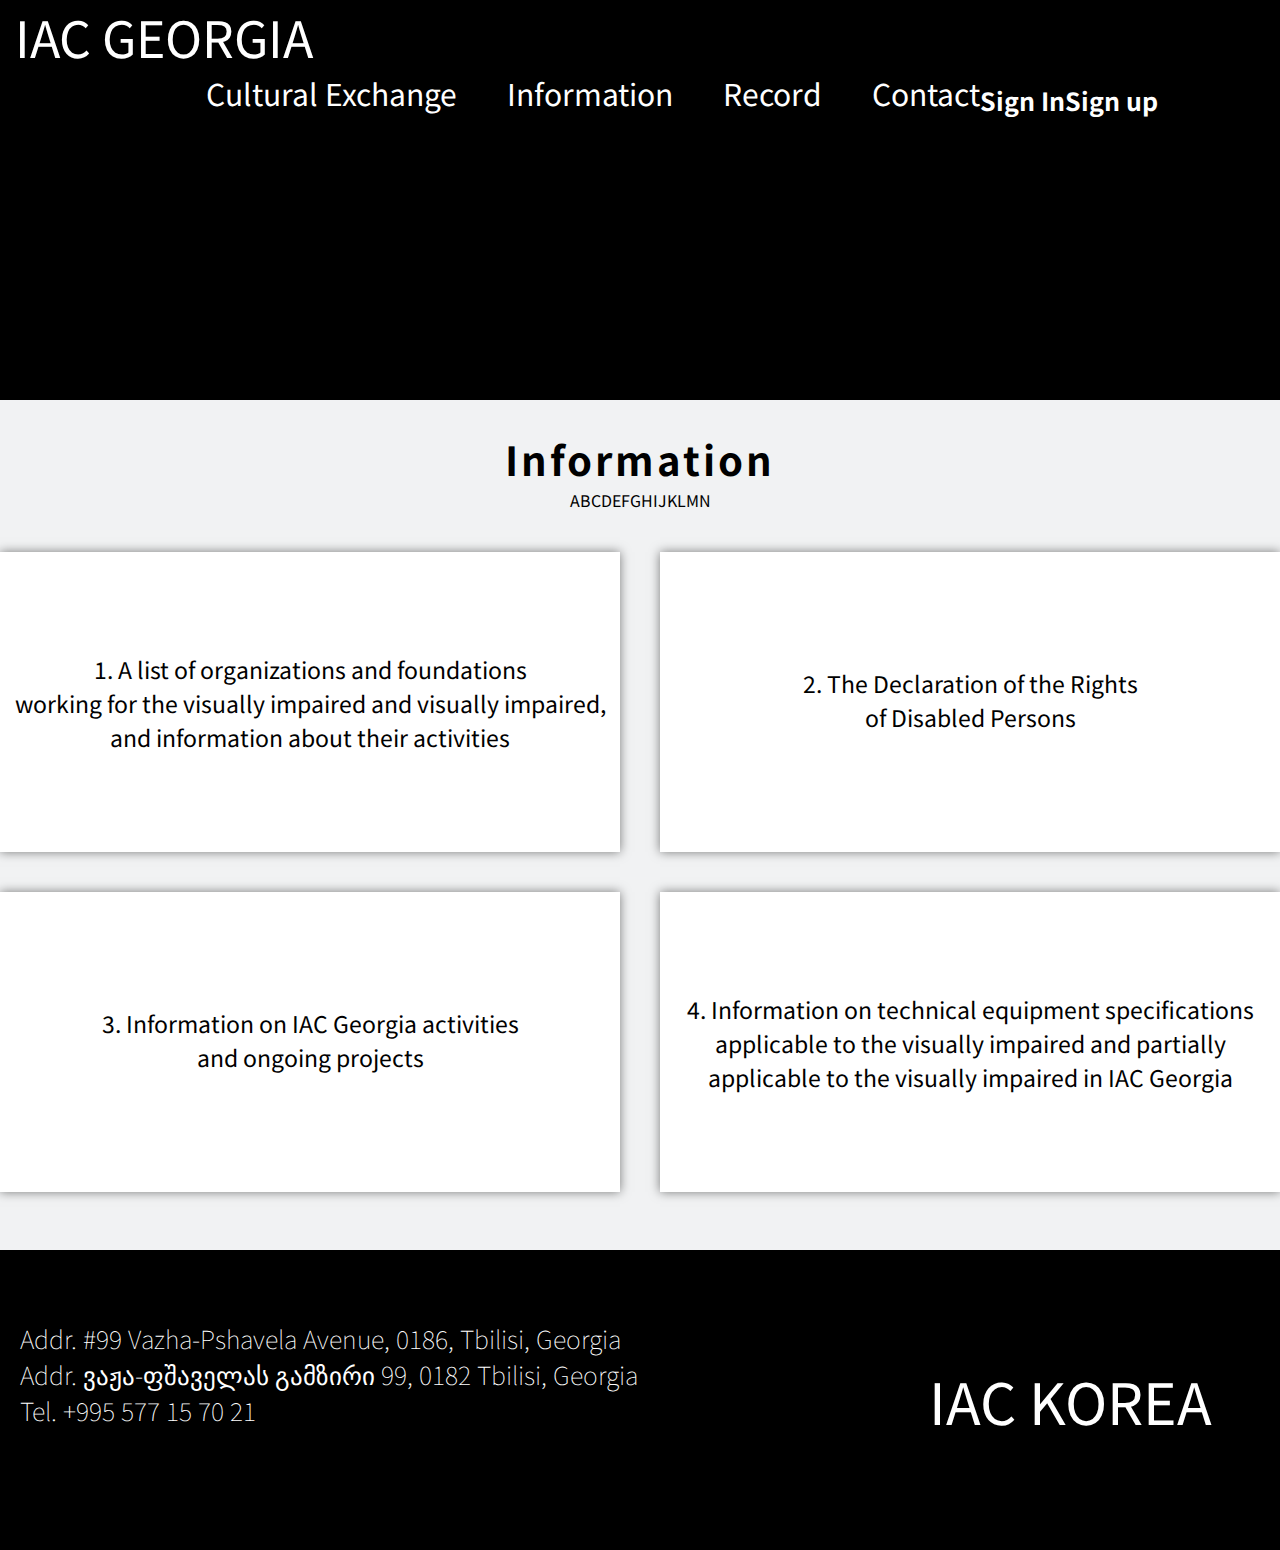
<file: information_home.html>
<!doctype html>
<html lang="eng">
    <head>
        <link href="https://fonts.googleapis.com/css?family=Noto+Sans+KR&display=swap" rel="stylesheet">
        <link rel="stylesheet" type="text/css" href="information_home.css">
    </head>
    <body>
        <div class="wrap">
            <div class="intro"> <!-- 로그인&회원가입, 목록 -->
                <div class="intro1">
                    <div class="name">
                        <a href="index.html">IAC GEORGIA</a>
                    </div>
                    <div class="header">
                        <div class="login">
                            <a href = "sign_in.html">
                                Sign In 
                            </a>
                        </div>
                        <div class="login">
                            <a href = "sign_up.html">
                                Sign up
                            </a>
                        </div>
                    </div>
                </div>
                <div class="intro2">
                        <ul class="nav">
                            <li><a href = "k-food.html">Cultural Exchange</a></li>
                            <li><a href = "information_home.html">Information</a></li>
                            <li><a>Record</a></li>
                            <li><a href="#link_contact">Contact</a></li>
                        </ul>
                </div>
            </div>

            <div class="main"> <!-- 목록 아래부터 맨 밑 소개까지 전부 main -->

                <div class="information_list">
                    <h1>Information</h1>
                    <div class="explanation">
                        ABCDEFGHIJKLMN
                    </div>

                    <ul class="icons1">
                        <li>
                            <div class="contents_icons1">
                                <a href = "inform_1.html">
                                    1. A list of organizations and foundations <br> working for the visually impaired and visually impaired, and information about their activities
                                </a>
                            </div>
                        </li>
                        <li>
                            <div class="contents_icons2">
                                <a href = "inform_2_1.html">
                                    <br>2. The Declaration of the Rights <br>of Disabled Persons
                                </a>
                            </div>
                        </li>
                    </ul>

                    <ul class="icons2">
                        <li>
                            <div class="contents_icons2">
                                <a href = "inform_3.html">
                                    <br>3. Information on IAC Georgia activities <br> and ongoing projects
                                </a>
                            </div>
                        </li>
                        <li>
                            <div class="contents_icons1">
                                <a href = "inform_4.html">
                                    4. Information on technical equipment specifications applicable to the visually impaired and partially applicable to the visually impaired in IAC Georgia
                                </a>
                            </div>
                        </li>
                    </ul>


                </div>
                

                <div class="contact" id="link_contact">
                    <div class="con">
                        Addr. #99 Vazha-Pshavela Avenue, 0186, Tbilisi, Georgia
                        <br> Addr. ვაჟა-ფშაველას გამზირი 99, 0182 Tbilisi, Georgia
                        <br>Tel. +995 577 15 70 21
                    </div>
                    <a href="http://gictc.sillasys.com/main/main.do">
                        IAC KOREA
                    </a>
                </div>

            </div>
        </div>
    </body>
</html>
</file>
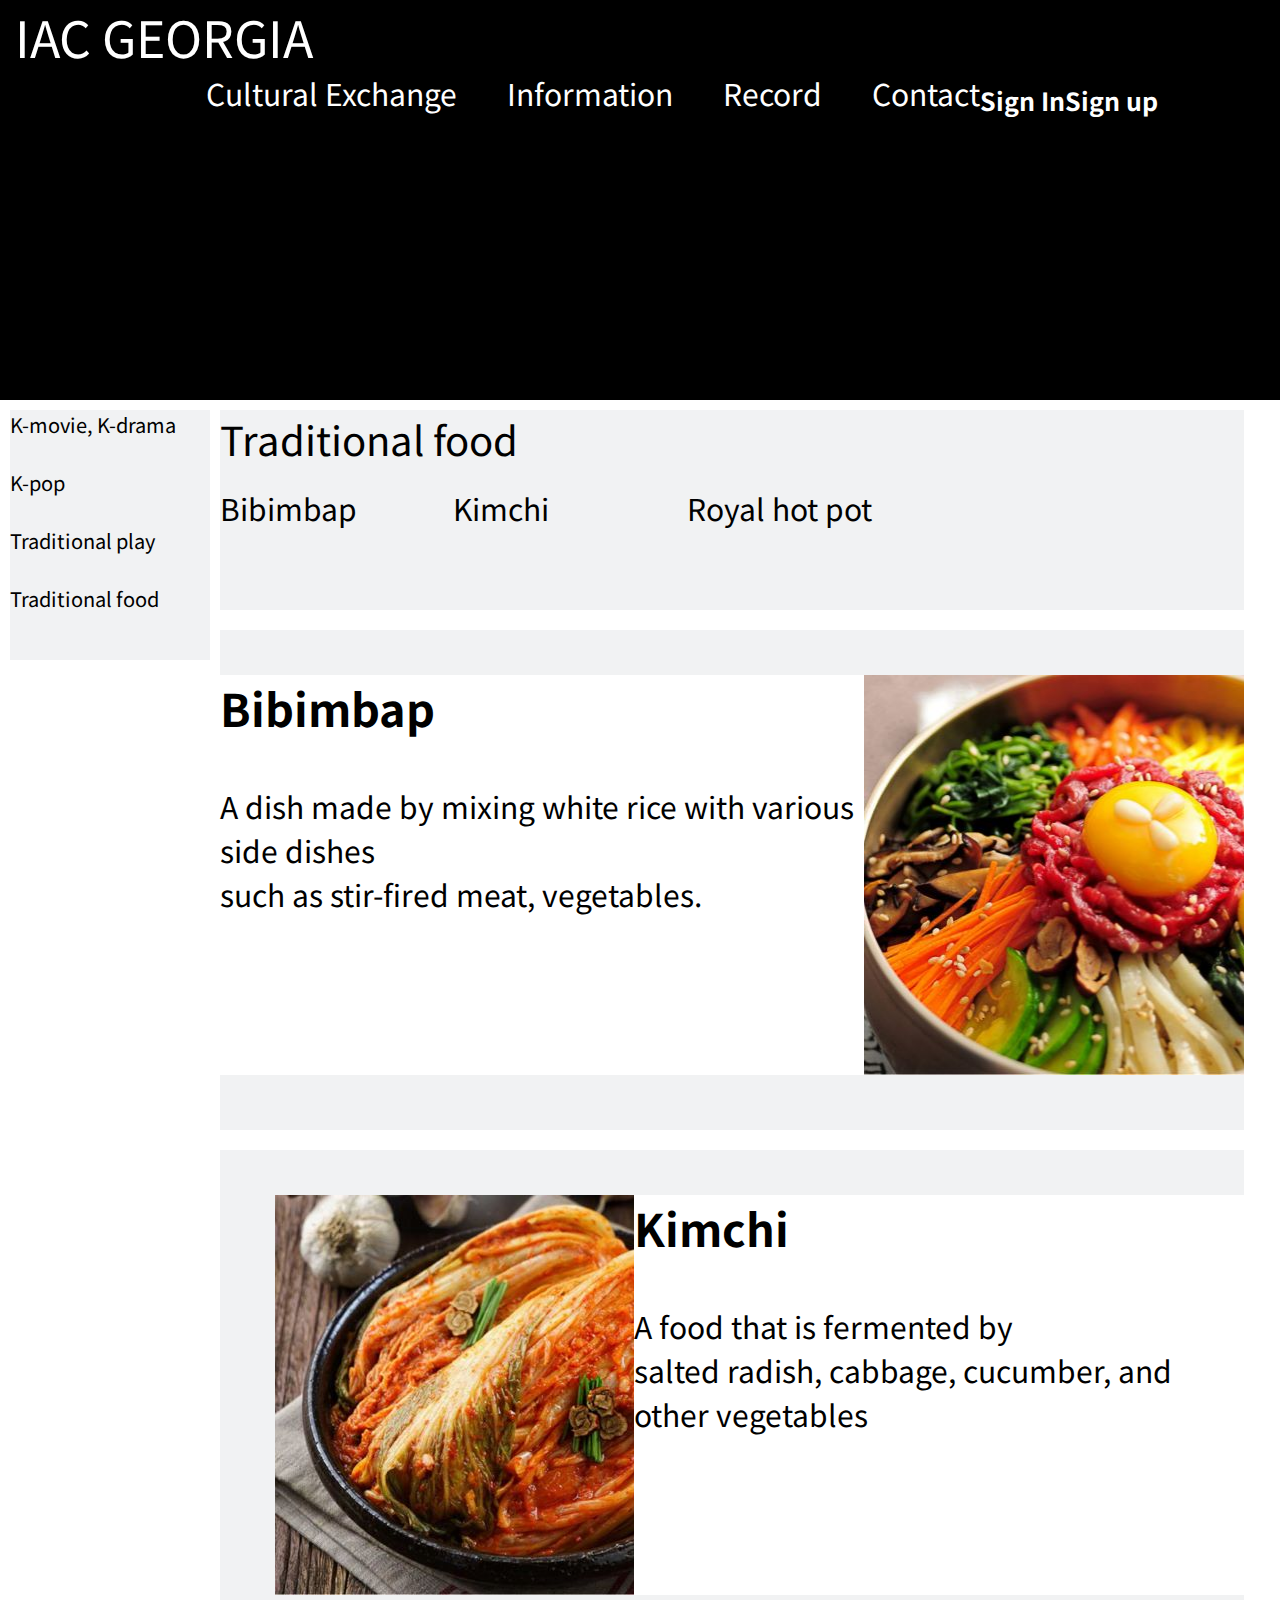
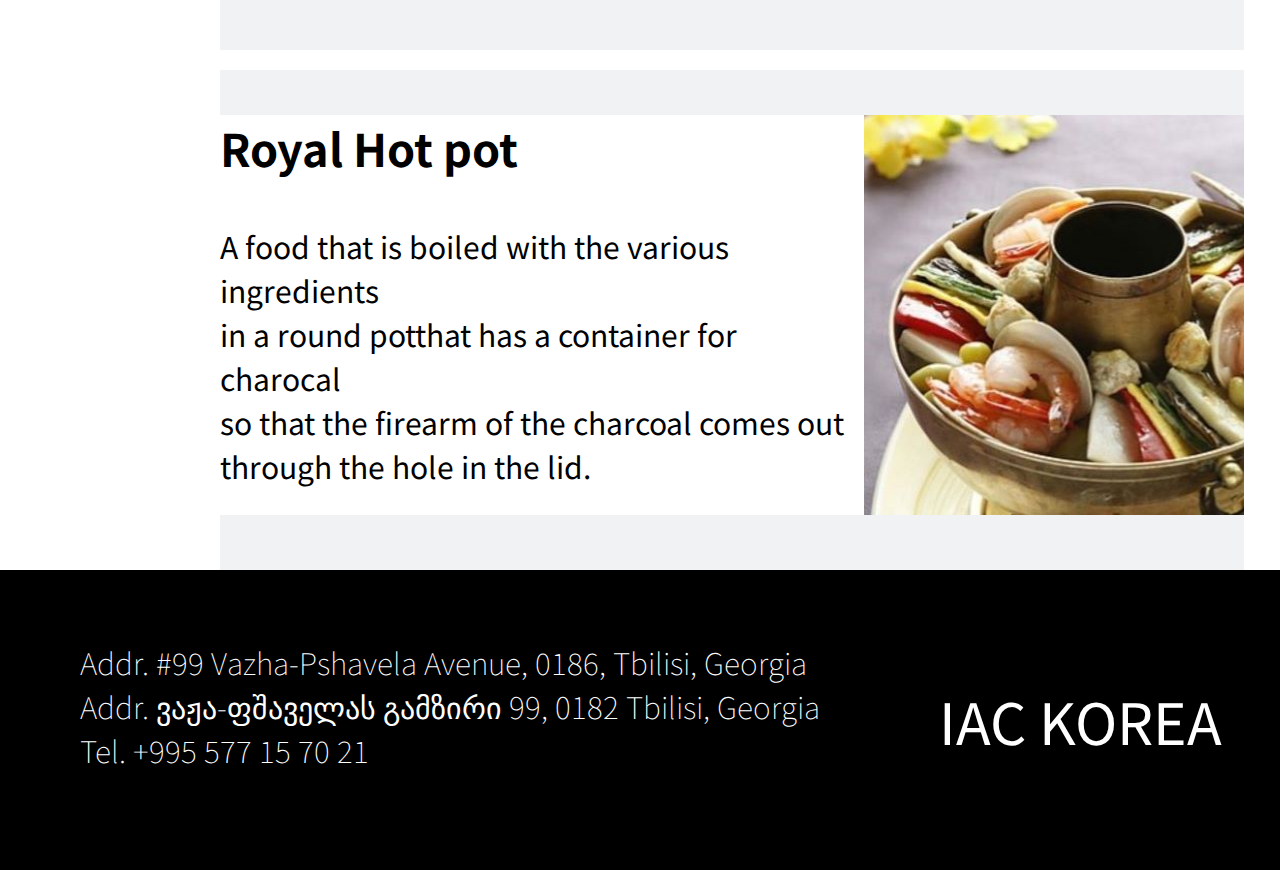
<file: k-food.html>
<!doctype html>
<html lang="eng">
    <head>
        <link href="https://fonts.googleapis.com/css?family=Noto+Sans+KR&display=swap" rel="stylesheet">
        <link rel="stylesheet" type="text/css" href="k-food_style.css">
    </head>
    <body>
        <div class="wrap">
            <div class="intro">
                <div class="intro1">
                    <div class="name">
                        <a href="index.html">IAC GEORGIA</a>
                    </div>
                    <div class="header">
                        <div class="login">
                            <a href = "sign_in.html">
                                Sign In
                            </a>
                        </div>
                        <div class="login">
                            <a href = "sign_up.html">
                                Sign up
                            </a>
                        </div>
                    </div>
                </div>
                <div class="intro2">
                        <ul class="nav">
                            <li><a>Cultural Exchange</a></li>
                            <li><a href = "information_home.html">Information</a></li>
                            <li><a>Record</a></li>
                            <li><a href="#link_contact">Contact</a></li>
                        </ul>
                </div>
            </div>
            <div class="k_main">
                <div class="button">
                    <li><a>K-movie, K-drama</a></li>
                    <li><a><br>K-pop</a></li>
                    <li><a href="play.html"><br>Traditional play</a></li>
                    <li><a><br>Traditional food</a></li>
                </div>
                <div class="maincon">
                    <div class="title">
                        Traditional food
                        <ul class="nav1">
                            <li><a href="#link_bibimbap">Bibimbap</a></li>
                            <li><a href="#link_kimchi">Kimchi</a></li>
                            <li><a href="#link_hotpot">Royal hot pot</a></li>
                        </ul>
                    </div>
                </div>
                <div class="food" id="link_bibimbap">
                    <div class="contents">
                        <h2>Bibimbap</h2>
                        <br>A dish made by mixing white rice with various side dishes
                        <br>such as stir-fired meat, vegetables.
                    </div>
                    <div class="bibimbap_pic"></div>
                </div>
                <div class="food" id="link_kimchi">
                    <div class="kimchi_pic"></div>
                    <div class="contents">
                        <h2>Kimchi</h2>
                        <br>A food that is fermented by
                        <br>salted radish, cabbage, cucumber, and other vegetables
                    </div>
                </div>
                <div class="food" id="link_hotpot">
                    <div class="contents">
                        <h2>Royal Hot pot</h2>
                        <br>A food that is boiled with the various ingredients
                        <br>in a round potthat has a container for charocal
                        <br>so that the firearm of the charcoal comes out
                        <br>through the hole in the lid.
                    </div>
                    <div class="hotpot_pic"></div>
                </div>
                <div class="contact" id="link_contact">
                    <div class="con">
                        Addr. #99 Vazha-Pshavela Avenue, 0186, Tbilisi, Georgia
                        <br> Addr. ვაჟა-ფშაველას გამზირი 99, 0182 Tbilisi, Georgia
                        <br>Tel. +995 577 15 70 21
                    </div>
                    <a href="http://gictc.sillasys.com/main/main.do">
                        IAC KOREA
            </div>  
        </div>
    </body>
</html>
</file>
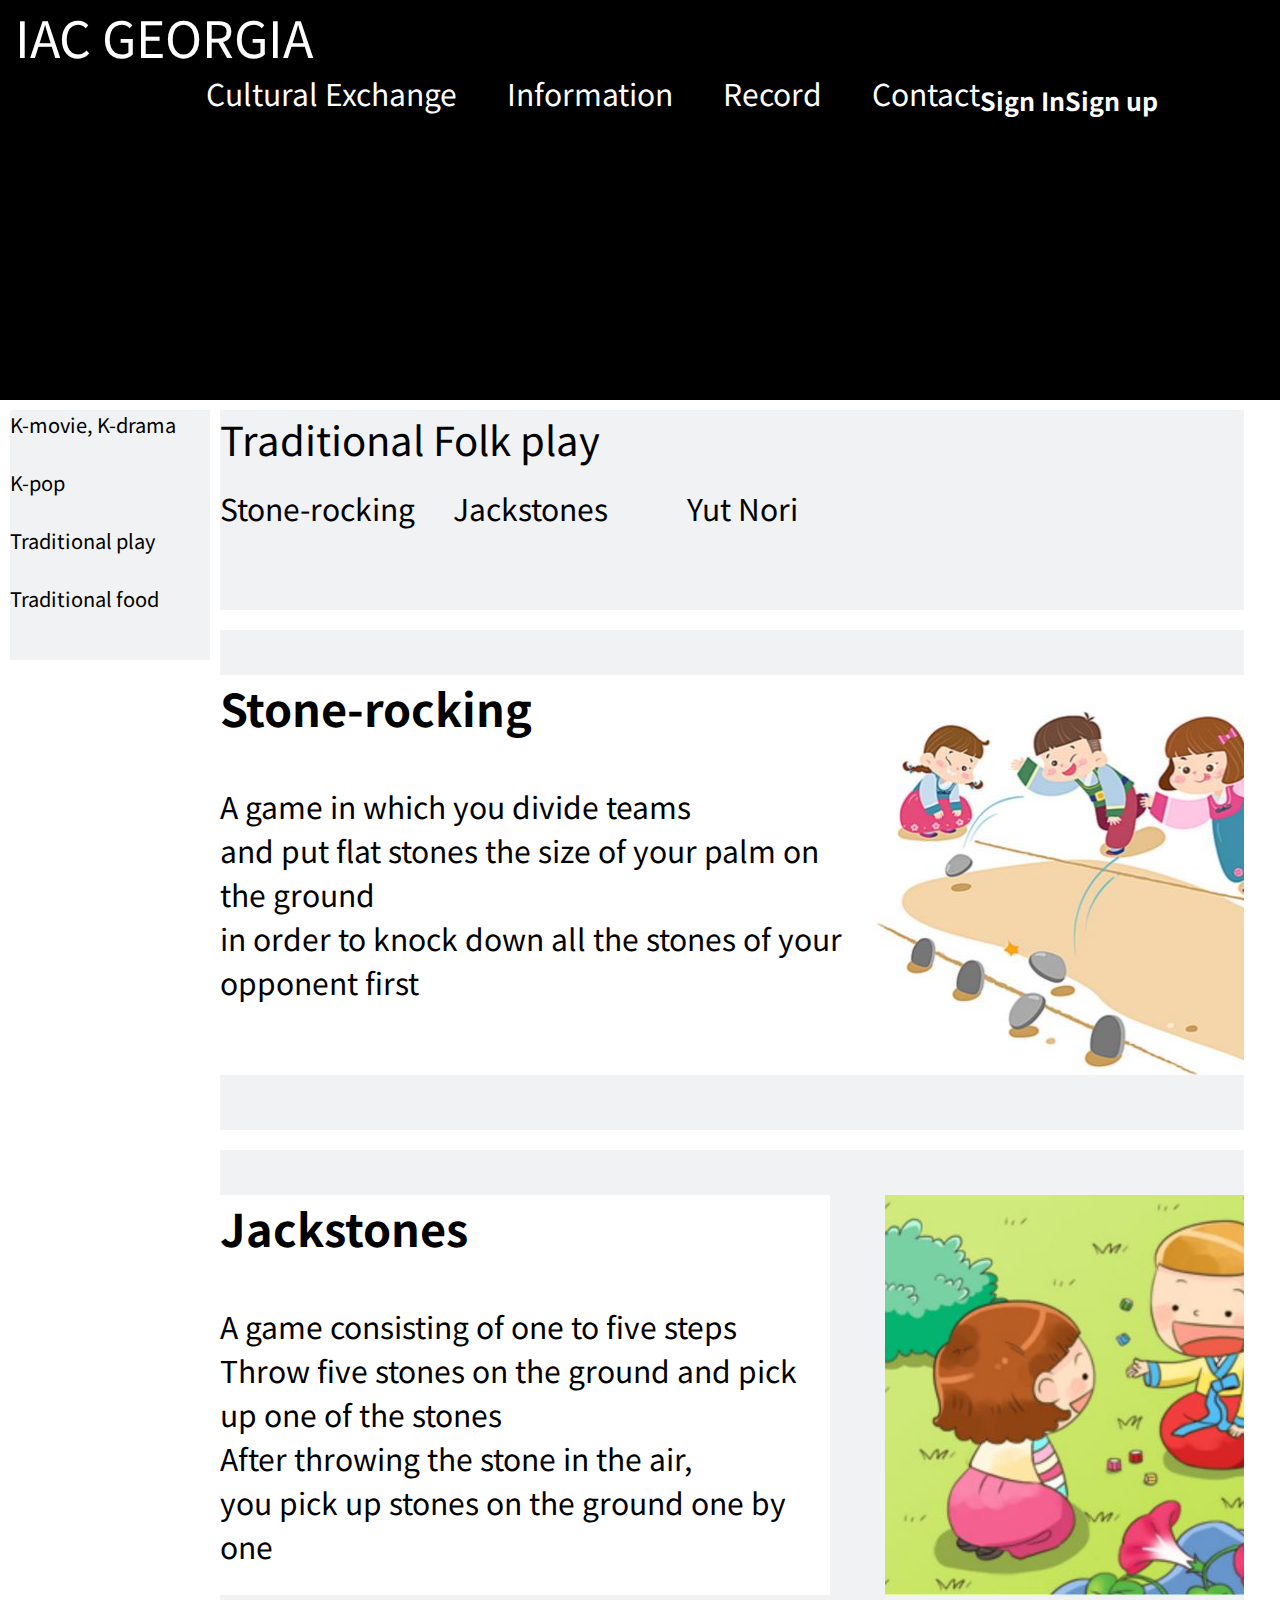
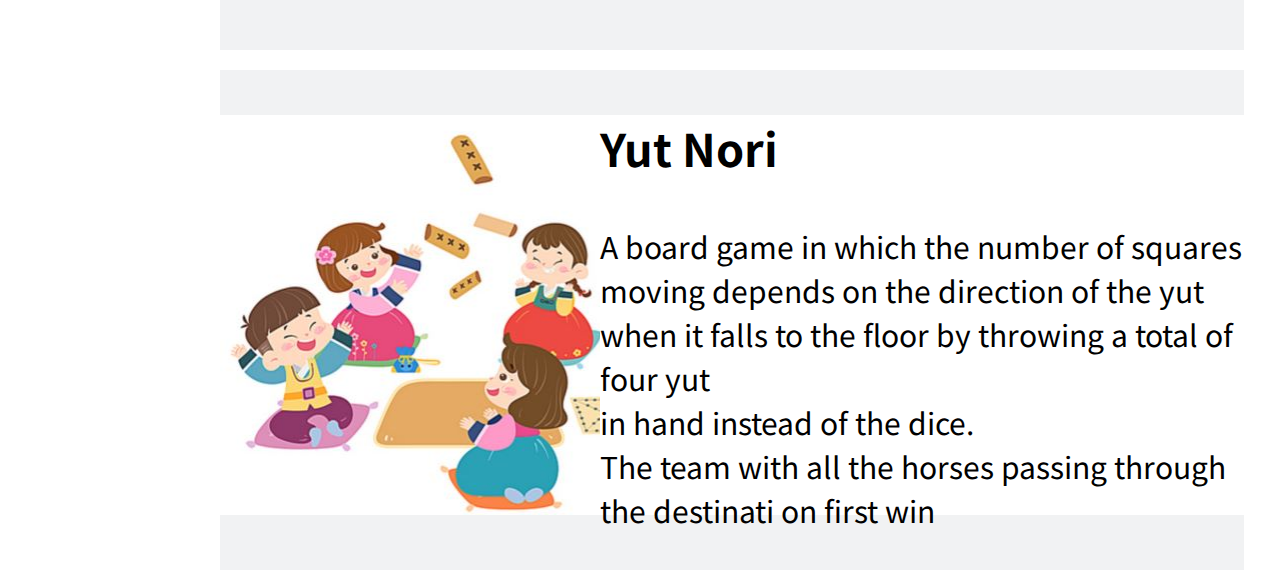
<file: play.html>
<!doctype html>
<html lang="eng">
    <head>
        <link href="https://fonts.googleapis.com/css?family=Noto+Sans+KR&display=swap" rel="stylesheet">
        <link rel="stylesheet" type="text/css" href="style_play.css">
    </head>
    <body>
        <div class="wrap">
            <div class="intro">
                <div class="intro1">
                    <div class="name">
                        <a href="index.html">IAC GEORGIA</a>
                    </div>
                    <div class="header">
                        <div class="login">
                            <a href = "sign_in.html">
                                Sign In
                            </a>
                        </div>
                        <div class="login">
                            <a href = "sign_up.html">
                                Sign up
                            </a>
                        </div>
                    </div>
                </div>
                <div class="intro2">
                        <ul class="nav">
                            <li><a href="k-food.html">Cultural Exchange</a></li>
                            <li><a href = "information_home.html">Information</a></li>
                            <li><a>Record</a></li>
                            <li><a href="#link_contact">Contact</a></li>
                        </ul>
                </div>
            </div>
            <div class="k_main">
                <div class="button">
                    <li><a>K-movie, K-drama</a></li>
                    <li><a><br>K-pop</a></li>
                    <li><a><br>Traditional play</a></li>
                    <li><a href="k-food.html"><br>Traditional food</a></li>
                </div>
                <div class="title">
                    Traditional Folk play
                    <ul class="nav1">
                        <li><a href="#link_stone">Stone-rocking</a></li>
                        <li><a href="#link_jack">Jackstones</a></li>
                        <li><a href="#link_yut">Yut Nori</a></li>
                    </ul>
                </div>
                <div class="play" id="link_stone">
                    <div class="contents">
                        <h2>Stone-rocking</h2>
                        <br>A game in which you divide teams 
                        <br>and put flat stones the size of your palm on the ground 
                        <br>in order to knock down all the stones of your opponent first
                    </div>
                    <div class="stone_pic"></div>
                </div>
                <div class="play" id="link_jack">
                    <div class="contents">
                        <h2>Jackstones</h2>
                        <br>A game consisting of one to five steps
                        <br>Throw five stones on the ground and pick up one of the stones
                        <br>After throwing the stone in the air,
                        <br>you pick up stones on the ground one by one
                    </div>
                    <div class="jackstone_pic"></div>
                </div>
                <div class="play" id="link_yut">
                    <div class="yut_pic"></div>
                    <div class="contents">
                        <h2>Yut Nori</h2>
                        <br>A board game in which the number of squares 
                        <br>moving depends on the direction of the yut
                        <br>when it falls to the floor by throwing a total of four yut
                        <br>in hand instead of the dice.
                        <br>The team with all the horses passing through the destinati on first win
                    </div>
                </div>
            </div>  
        </div>
    </body>
</html>
</file>
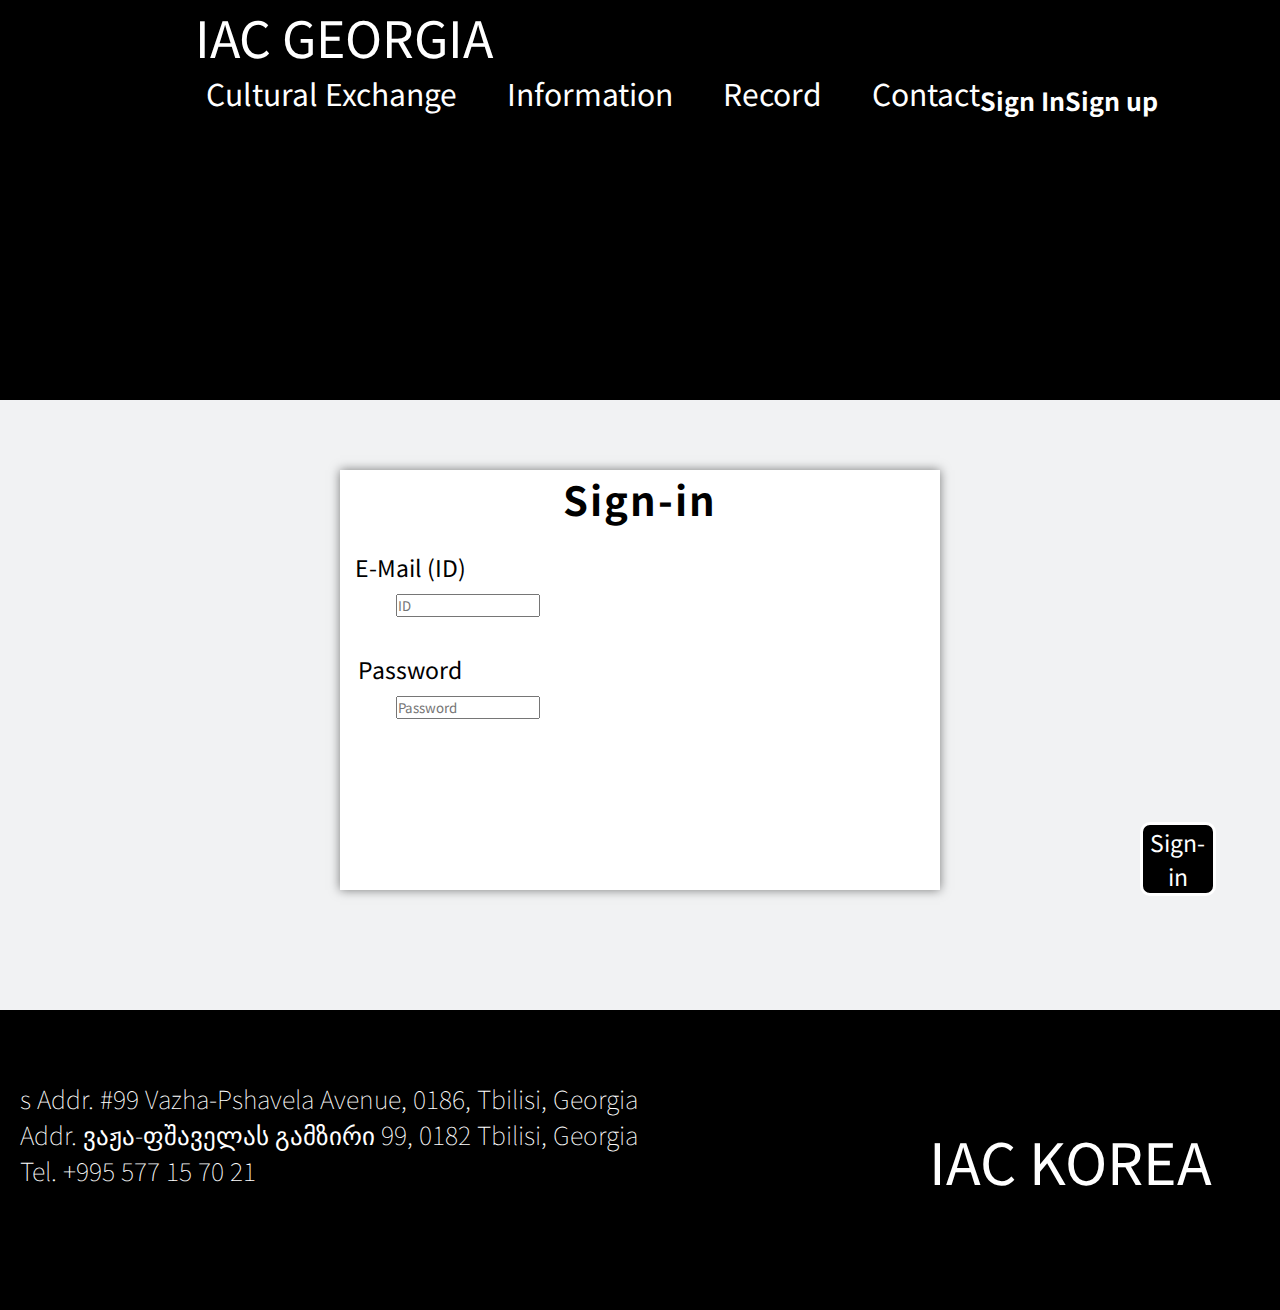
<file: sign_in.html>
<!doctype html>
<html lang="eng">
    <head>
        <link href="https://fonts.googleapis.com/css?family=Noto+Sans+KR&display=swap" rel="stylesheet">
        <link rel="stylesheet" type="text/css" href="sign_in.css">
    </head>
    <body>
        <div class="wrap">
            <div class="intro"> <!-- 로그인&회원가입, 목록 -->
                <div class="intro1">
                    <div class="name">
                        <a href="index.html">IAC GEORGIA</a>
                    </div>
                    <div class="header">
                        <div class="login">
                            <a href = "sign_in.html">
                                Sign In 
                            </a>
                        </div>
                        <div class="login">
                            <a href = "sign_up.html">
                                Sign up
                            </a>
                        </div>
                    </div>
                </div>
                <div class="intro2">
                        <ul class="nav">
                            <li><a href = "k-food.html">Cultural Exchange</a></li>
                            <li><a href = "information_home.html">Information</a></li>
                            <li><a>Record</a></li>
                            <li><a href="#link_contact">Contact</a></li>
                        </ul>
                </div>
            </div>

            <div class="main"> <!-- 목록 아래부터 맨 밑 소개까지 전부 main -->

                <div class="information_list">
                    <div class="blank">

                    </div>

                    <div class="signup_box">
                         Sign-in
                    </div>

                    <div class="email">
                        E-Mail (ID)<br>
                        <input type="text" placeholder="ID" id="id" class="signupbox">
                        <br><br>
                        Password<br>
                        <input type="password" placeholder="Password" id="password" class="signupbox">
                        <br><br>
                        
                        <br><br>
                        <div class="signup_button">
                            Sign-in
                        </div>
                    </div>

            

                    
                </div>
                

                <div class="contact" id="link_contact">
                    <div class="con">s
                        Addr. #99 Vazha-Pshavela Avenue, 0186, Tbilisi, Georgia
                        <br> Addr. ვაჟა-ფშაველას გამზირი 99, 0182 Tbilisi, Georgia
                        <br>Tel. +995 577 15 70 21
                    </div>
                    <a href="http://gictc.sillasys.com/main/main.do">
                        IAC KOREA
                    </a>
                </div>

            </div>
        </div>
    </body>
</html>
</file>
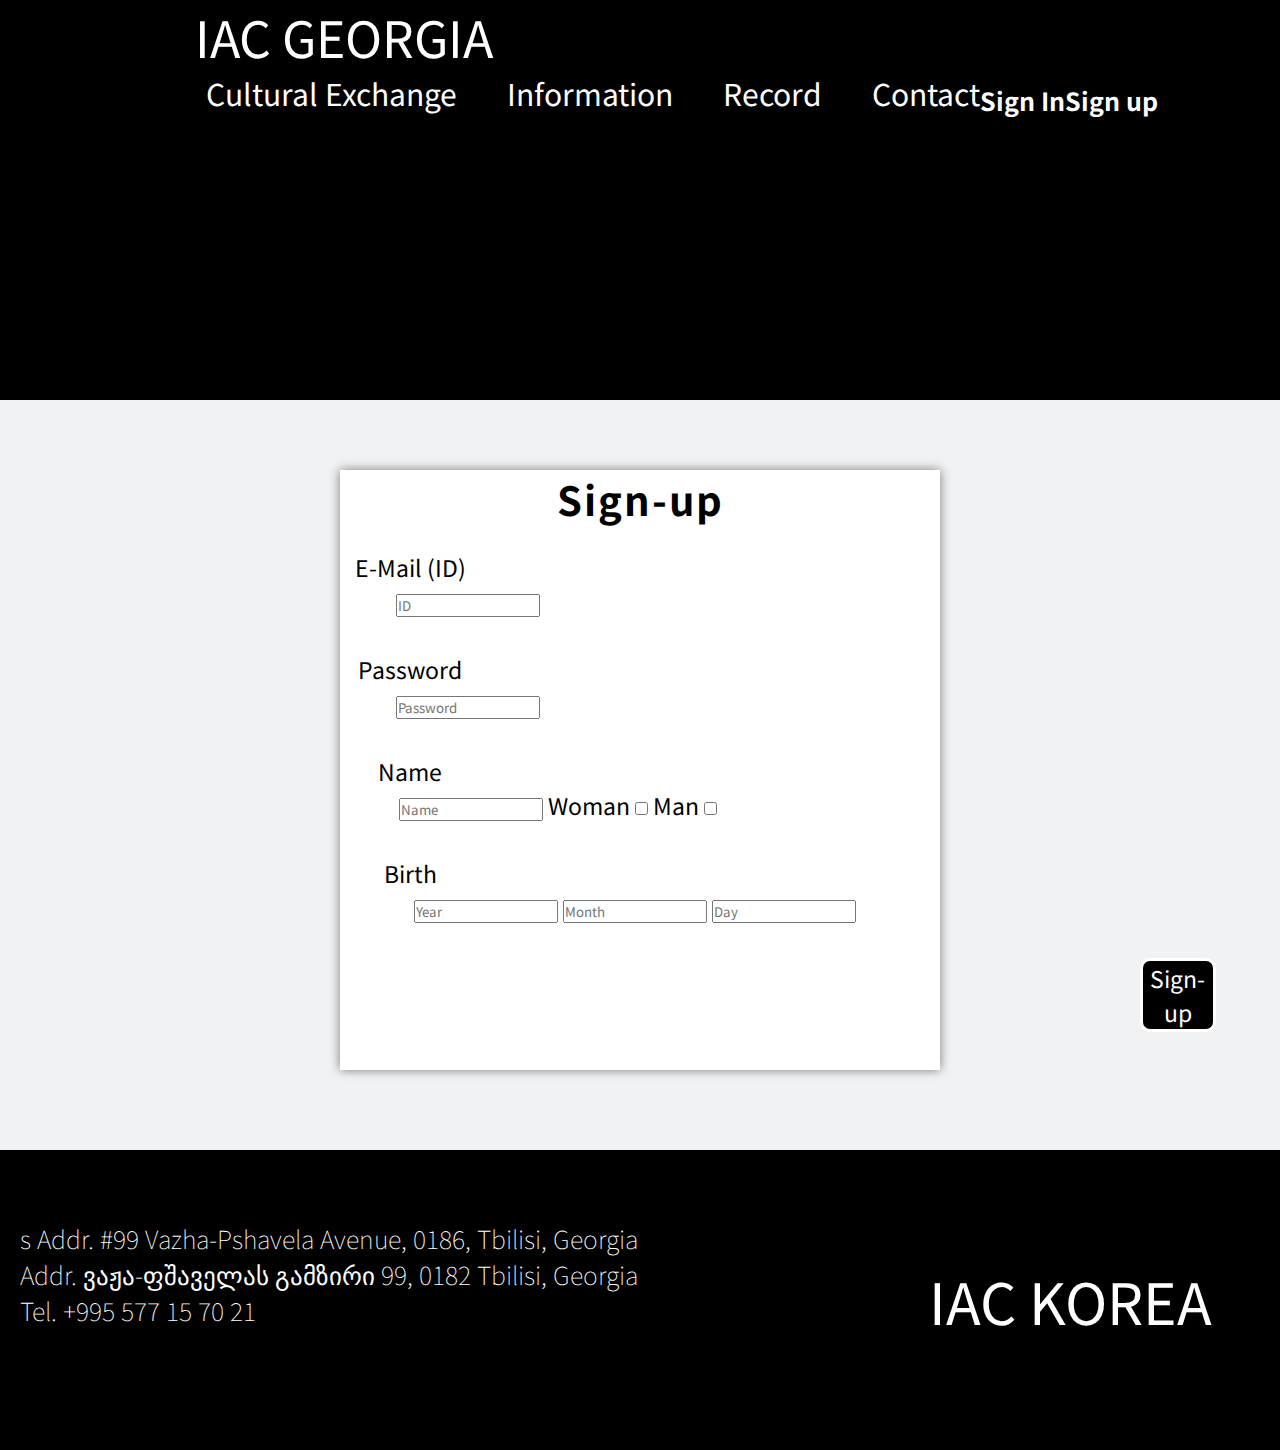
<file: sign_up.html>
<!doctype html>
<html lang="eng">
    <head>
        <link href="https://fonts.googleapis.com/css?family=Noto+Sans+KR&display=swap" rel="stylesheet">
        <link rel="stylesheet" type="text/css" href="sign_up.css">
    </head>
    <body>
        <div class="wrap">
            <div class="intro"> <!-- 로그인&회원가입, 목록 -->
                <div class="intro1">
                    <div class="name">
                        <a href="index.html">IAC GEORGIA</a>
                    </div>
                    <div class="header">
                        <div class="login">
                            <a href = "sign_in.html">
                                Sign In 
                            </a>
                        </div>
                        <div class="login">
                            <a href = "sign_up.html">
                                Sign up
                            </a>
                        </div>
                    </div>
                </div>
                <div class="intro2">
                        <ul class="nav">
                            <li><a href = "k-food.html">Cultural Exchange</a></li>
                            <li><a href = "information_home.html">Information</a></li>
                            <li><a>Record</a></li>
                            <li><a href="#link_contact">Contact</a></li>
                        </ul>
                </div>
            </div>

            <div class="main"> <!-- 목록 아래부터 맨 밑 소개까지 전부 main -->

                <div class="information_list">
                    <div class="blank">

                    </div>

                    <div class="signup_box">
                         Sign-up
                    </div>

                    <div class="email">
                        E-Mail (ID)<br>
                        <input type="text" placeholder="ID" id="id" class="signupbox">
                        <br><br>
                        Password<br>
                        <input type="password" placeholder="Password" id="password" class="signupbox">
                        <br><br>
                        Name<br>
                        <span class="name"><input type="text" placeholder="Name" id="password" class="signupbox"></span>
                        
                        <span class="gender">
                            <span class="woman">
                                Woman
                                <input type="checkbox">
                            </span>
                            <span class="man">
                                Man
                                <input type="checkbox">
                            </span>
                        </span>

                        <br><br>Birth<br>
                        <span class="birth">
                            <input type="text" placeholder="Year" id="password" class="birthbox">
                            <input type="text" placeholder="Month" id="password" class="birthbox">
                            <input type="text" placeholder="Day" id="password" class="birthbox">
                        </span>
                        <br><br>
                        <div class="signup_button">
                            Sign-up
                        </div>
                    </div>

            

                    
                </div>
                

                <div class="contact" id="link_contact">
                    <div class="con">s
                        Addr. #99 Vazha-Pshavela Avenue, 0186, Tbilisi, Georgia
                        <br> Addr. ვაჟა-ფშაველას გამზირი 99, 0182 Tbilisi, Georgia
                        <br>Tel. +995 577 15 70 21
                    </div>
                    <a href="http://gictc.sillasys.com/main/main.do">
                        IAC KOREA
                    </a>
                </div>

            </div>
        </div>
    </body>
</html>
</file>
<file: main_style.css>
*{
    font-family: 'Noto Sans KR', sans-serif;
    list-style: none;
    text-decoration: none;
    border-collapse: collapse;
    margin:0px;
    padding:0px;
    color: #000
}

.intro{
    width:100%;
    height:400px;
    background:black
}
.intro1{
    width:100%;
    width:100%;
    height:50px
}
.header{
    display:flex;
    float:right;
    margin-right:50px;
    width:250px
}
.name > a{
    color:#fff;
    font-size:50px;
    margin-left:15px;
}
.login{
    margin-top:-40px;
    flex: 1;
}
.login>a{
    font-size:25px;
    font-weight:bold;
    text-align:center;
    cursor:pointer;
    color#fff
}
.intro2{
    width:100%;
    height:70px
}
.nav{
    display:flex;
    justify-content:flex-end;
    line-height:86px;
    margin-right:150px
}
.nav>li{
    margin-left:50px;
    cursor:pointer;
    font-size:30px
}
.nav>li>a{
    color:#fff
}
.style{
    background:#f1f2f3;
    width:80%;
    height:500px;
    text-align:center;
    font-size:50px;
    margin-left:10%;
}
.exchange{
    height:400px;
    background-image:url("flag.jpg");
}
.info{
    height:400px;
    background-image:url("information.png");
}
.rec{
    height:400px;
    background-image:url("record.png");
}
.contact{
    display:flex;
    width:100%;
    height:300px;
    background:black;
}
.con{
    flex:8;
    margin-left:80px;
    margin-top:70px;
    font-size:30px;
    font-weight:lighter;
    color:#fff
}
.contact > a{
    flex:4;
    text-align:center;
    font-size:57px;
    margin:auto;
    color:#fff
}
</file>
<file: inform_1.css>
*{
    font-family: 'Noto Sans KR', sans-serif;
    list-style: none;
    text-decoration: none;
    border-collapse: collapse;
    margin:0px;
    padding:0px;
    color: #000
}

.intro{
    width:100%;
    height:400px;
    background:black
}
.intro1{
    width:100%;
    width:100%;
    height:50px
}
.name > a{
    color:#fff;
    font-size:50px;
    margin-left:15px;
}
.header{
    margin-top:10px;
    display:flex;
    float:right;
    margin-right:50px;
    width:250px
}
.login > a{
    flex:1;
    font-size:25px;
    font-weight:bold;
    text-align:center;
    cursor:pointer;
    color:#fff
}
.intro2{
    width:100%;
    height:70px
}
.nav{
    display:flex;
    justify-content:flex-end;
    line-height:86px;
    margin-right:150px
}
.nav>li{
    margin-left:50px;
    cursor:pointer;
    font-size:30px
}
.nav>li>a{
    color:#fff
}



/* inform_1.html > div class="main" */

/* 공통 요소 */



/* ------------------ */



.information_list {
    width:100%;
    height: 3000px;
    background: #f1f2f3;
    text-align:center;    
}

.information_list > h1 {
    font-size:40px;
    letter-spacing: 3px;
    padding-top: 30px;
}

.explanation {
    padding-bottom: 30px;
}

#grid {
    display: grid;
    grid-template-columns: 250px 1fr;
    font-size:20px;
}

#grid ol {
    border-right:1px solid rgb(214, 212, 212);
    width: 320px;
    margin: 50px 230px;
    text-align:left;
}

#grid a {
    color: rgb(163, 162, 162);
}

#grid .bold {
    font-size: 23px;
}

.text1 {
    font-size:25px;
    margin-top:-180px;
    
}

.introduce {
    display: flex;
    font-size:20px;
    margin-left:600px;
    
}

.introduce > li {
    color:rgb(77, 76, 76);
}

.img_WBU {
    margin-top:-30px;
    margin-left:50px;
}

.subtitle {
    font-size:23px;
    text-align:left;
    font-weight:bold;
    margin-left:570px;
    padding-bottom:10px;
}

.contents {
    font-size:20px;
    color:rgb(129, 127, 127);
    text-align:left;
    margin-left:570px;
}

/* --------------------- */

.text2 {
    font-size:25px;
    margin-top:170px;
}

.img_EBU {
    margin-left:60px;
}

.EBUsubtitle {
    font-size:23px;
    text-align:left;
    font-weight:bold;
    margin-left:570px;
}

.sub_title {
    font-size: 22px;
    color: rgb(116, 114, 114);
    font-weight:bold;
    padding-top:10px;
}

/* --------------------- */

.img_Sightsavers {
    margin-left:20px;
}





/* 맨 아래 contact */

.contact{
    display:flex;
    width:100%;
    height:300px;
    background:black;
}
.con{
    flex:8;
    margin-left:20px;
    margin-top:70px;
    font-size:25px;
    font-weight:lighter;
    color:#fff;
}
.contact > a{
    flex:4;
    text-align:center;
    font-size:57px;
    margin:auto;
    color:#fff;
}
</file>
<file: inform_2.css>
*{
    font-family: 'Noto Sans KR', sans-serif;
    list-style: none;
    text-decoration: none;
    border-collapse: collapse;
    margin:0px;
    padding:0px;
    color: #000
}

.intro{
    width:100%;
    height:400px;
    background:black
}
.intro1{
    width:100%;
    width:100%;
    height:50px
}
.name > a{
    color:#fff;
    font-size:50px;
    margin-left:15px;
}
.header{
    margin-top:10px;
    display:flex;
    float:right;
    margin-right:50px;
    width:250px
}
.login > a{
    flex:1;
    font-size:25px;
    font-weight:bold;
    text-align:center;
    cursor:pointer;
    color:#fff
}
.intro2{
    width:100%;
    height:70px
}
.nav{
    display:flex;
    justify-content:flex-end;
    line-height:86px;
    margin-right:150px
}
.nav>li{
    margin-left:50px;
    cursor:pointer;
    font-size:30px
}
.nav>li>a{
    color:#fff
}



/* inform_2.html > div class="main" */

/* 공통 요소 */



/* ------------------ */



.information_list {
    width:100%;
    height: 1400px;
    background: white;
    text-align:center;
    background-image: linear-gradient(
        rgba(143, 141, 141, 0.8),
        rgba(143, 141, 141, 0.8)
    ), url("image/trial.jpg");    
    
}

.information_list > h1 {
    font-size:40px;
    letter-spacing: 3px;
    padding-top: 30px;
}

.explanation {
    padding-bottom: 30px;
}

#grid {
    display: grid;
    grid-template-columns: 250px 1fr;
    font-size:20px;
}
    

#grid ol {
    border-right:1px solid rgb(214, 212, 212);
    width: 320px;
    margin: 50px 230px;
    text-align:left;
    margin-right:500px;
}

#grid a {
    color: rgb(163, 162, 162);
}

#grid .bold {
    font-size: 23px;
}

/* ------------------ */

.contents {
    font-size: 20px;
    margin-top:-180px;
    line-height:155%;
    
    
}

.contents1 {
    font-size: 20px;
    margin-left: 50px;
    line-height:140%;
}

.arrow {
    font-size: 50px;
    font-weight:bold;
    margin-bottom:50px;
}







/* 맨 아래 contact */

.contact{
    display:flex;
    width:100%;
    height:300px;
    background:black;
}
.con{
    flex:8;
    margin-left:20px;
    margin-top:70px;
    font-size:25px;
    font-weight:lighter;
    color:#fff;
}
.contact > a{
    flex:4;
    text-align:center;
    font-size:57px;
    margin:auto;
    color:#fff;
}
</file>
<file: inform_3.css>
*{
    font-family: 'Noto Sans KR', sans-serif;
    list-style: none;
    text-decoration: none;
    border-collapse: collapse;
    margin:0px;
    padding:0px;
    color: #000
}

.intro{
    width:100%;
    height:400px;
    background:black
}
.intro1{
    width:100%;
    width:100%;
    height:50px
}
.name > a{
    color:#fff;
    font-size:50px;
    margin-left:15px;
}
.header{
    margin-top:10px;
    display:flex;
    float:right;
    margin-right:50px;
    width:250px
}
.login > a{
    flex:1;
    font-size:25px;
    font-weight:bold;
    text-align:center;
    cursor:pointer;
    color:#fff
}
.intro2{
    width:100%;
    height:70px
}
.nav{
    display:flex;
    justify-content:flex-end;
    line-height:86px;
    margin-right:150px
}
.nav>li{
    margin-left:50px;
    cursor:pointer;
    font-size:30px
}
.nav>li>a{
    color:#fff
}



/* inform_2.html > div class="main" */

/* 공통 요소 */



/* ------------------ */



.information_list {
    width:100%;
    height: 1400px;
    background: white;
    text-align:center;
    background-image: linear-gradient(
        rgba(143, 141, 141, 0.8),
        rgba(143, 141, 141, 0.8)
    ), url("image/iac_1.jpg");   
    
}

.information_list > h1 {
    font-size:40px;
    letter-spacing: 3px;
    padding-top: 30px;
}

.explanation {
    padding-bottom: 30px;
}

#grid {
    display: grid;
    grid-template-columns: 250px 1fr;
    font-size:20px;
}
    

#grid ol {
    border-right:1px solid rgb(214, 212, 212);
    width: 320px;
    margin: 50px 230px;
    text-align:left;
    margin-right:500px;
}

#grid a {
    color: rgb(128, 126, 126);
}

#grid .bold {
    font-size: 23px;
}

/* ------------------ */

.iac_title {
    font-size:33px;
    font-weight:bold;
    margin-top:-215px;
    margin-left:-570px;
}

.iac_contents {
    font-size:20px;
    margin-left:290px;
    line-height:150%;
}

.subtitle {
    font-size:25px;
    font-weight:bold;
    margin-left:-460px;
}

.sub_contents {
    font-size:20px;
    line-height:170%;
}

.subtitle2 {
    font-size:25px;
    font-weight:bold;
    margin-left:-520px;
}


/* 맨 아래 contact */

.contact{
    display:flex;
    width:100%;
    height:300px;
    background:black;
}
.con{
    flex:8;
    margin-left:20px;
    margin-top:70px;
    font-size:25px;
    font-weight:lighter;
    color:#fff;
}
.contact > a{
    flex:4;
    text-align:center;
    font-size:57px;
    margin:auto;
    color:#fff;
}
</file>
<file: information_home.css>
*{
    font-family: 'Noto Sans KR', sans-serif;
    list-style: none;
    text-decoration: none;
    border-collapse: collapse;
    margin:0px;
    padding:0px;
    color: #000
}

.intro{
    width:100%;
    height:400px;
    background:black
}
.intro1{
    width:100%;
    width:100%;
    height:50px
}
.name > a{
    color:#fff;
    font-size:50px;
    margin-left:15px;
}
.header{
    margin-top:10px;
    display:flex;
    float:right;
    margin-right:50px;
    width:250px
}
.login > a {
    flex: 1;
    font-size:25px;
    font-weight:bold;
    text-align:center;
    cursor:pointer;
    color:#fff
}
.intro2{
    width:100%;
    height:70px
}
.nav{
    display:flex;
    justify-content:flex-end;
    line-height:86px;
    margin-right:150px
}
.nav>li{
    margin-left:50px;
    cursor:pointer;
    font-size:30px
}
.nav>li>a{
    color:#fff
}


/* information_home.html > div class="main" */

/* 공통 요소 */
.contents_icons1 {
    font-size: 23px;
    margin-top:100px;
}
.contents_icons2 {
    font-size: 23px;
    margin-top:80px;
}

/* ------------------ */

.information_list {
    width:100%;
    height: 850px;
    background: #f1f2f3;
    text-align:center;    
}

.information_list > h1 {
    font-size:40px;
    letter-spacing: 3px;
    padding-top: 30px;
}

.icons1 {
    display: flex;
    height: 300px;
    width:1280px;
    margin:40px auto;
}

.icons1 > li {
    flex:1;
    background: white;
    text-align:center;
    box-shadow: 0px 0px 10px rgba(0, 0, 0, 0.5);
}

.icons1 > li:not(:last-child) {
    margin-right: 40px;
}

.icons2 {
    display: flex;
    height: 300px;
    width:1280px;
    margin:40px auto;
}

.icons2 > li {
    flex:1;
    background: white;
    text-align:center;
    box-shadow: 0px 0px 10px rgba(0, 0, 0, 0.5);
}

.icons2 > li:not(:last-child) {
    margin-right: 40px;
}


/* 맨 아래 contact */

.contact{
    display:flex;
    width:100%;
    height:300px;
    background:black;
}
.con{
    flex:8;
    margin-left:20px;
    margin-top:70px;
    font-size:25px;
    font-weight:lighter;
    color:#fff;
}
.contact > a{
    flex:4;
    text-align:center;
    font-size:57px;
    margin:auto;
    color:#fff;
}
</file>
<file: k-food_style.css>
*{
    font-family: 'Noto Sans KR', sans-serif;
    list-style: none;
    text-decoration: none;
    border-collapse: collapse;
    margin:0px;
    padding:0px;
    color: #000
}
.intro{
    width:100%;
    height:400px;
    background:black
}
.intro1{
    width:100%;
    width:100%;
    height:50px
}
.name>a{
    color:#fff;
    font-size:50px;
    margin-left:15px;
}
.header{
    margin-top:10px;
    display:flex;
    float:right;
    margin-right:50px;
    width:250px
}
.login > a{
    flex:1;
    font-size:25px;
    font-weight:bold;
    text-align:center;
    cursor:pointer;
    color:#fff
}
.intro2{
    width:100%;
    height:70px
}
.nav{
    display:flex;
    justify-content:flex-end;
    line-height:86px;
    margin-right:150px
}
.nav>li{
    margin-left:50px;
    cursor:pointer;
    font-size:30px
}
.nav>li>a{
    color:#fff
}
.button{ 
    margin-top:10px;
    margin-left:10px;
    width:200px;
    height:250px;
    font-size:20px;
    background:#f1f2f3;
}
.title{
    width:80%;
    height:200px;
    margin-left:220px;
    margin-top:-250px;
    background:#f1f2f3;
    font-size:40px;
    font-style:bold;
}
.nav1{
    width:700px;
    height:100px;
    display:flex;
    line-height:80px;
}
.nav1>li{
    flex:1;
    font-size:30px;
}
.food{
    margin-top:20px;
    width:80%;
    height:500px;
    margin-left:220px;
    display:flex;
    font-size:40px;
    font-style:bold;
    background:#f1f2f3;
}
.contents{
    margin-top:45px;
    height:400px;
    width:900px;
    background:#fff;
    float:left;
    font-size:30px;
}
.bibimbap_pic{
    margin-top:45px;
    width:530px;
    height:400px;
    background-image:url("bibimbap.jpg")
}
.kimchi_pic{
    width:530px;
    margin-top:45px;
    height:400px;
    background-image:url("kimchi.jpg");
    margin-left:55px;
}
.hotpot_pic{
    margin-top:45px;
    width:530px;
    height:400px;
    background-image:url("hotpot.jpg")
}
.food > h2{
    font-size:40px;
    font-style:bold
}
.contact{
    display:flex;
    width:100%;
    height:300px;
    background:black;
}
.con{
    flex:8;
    margin-left:80px;
    margin-top:70px;
    font-size:30px;
    font-weight:lighter;
    color:#fff
}
.contact > a{
    flex:4;
    text-align:center;
    font-size:57px;
    margin:auto;
    color:#fff
}
</file>
<file: style_play.css>
*{
    font-family: 'Noto Sans KR', sans-serif;
    list-style: none;
    text-decoration: none;
    border-collapse: collapse;
    margin:0px;
    padding:0px;
    color: #000
}
.intro{
    width:100%;
    height:400px;
    background:black
}
.intro1{
    width:100%;
    width:100%;
    height:50px
}
.name>a{
    color:#fff;
    font-size:50px;
    margin-left:15px;
}
.header{
    margin-top:10px;
    display:flex;
    float:right;
    margin-right:50px;
    width:250px
}
.login > a{
    flex:1;
    font-size:25px;
    font-weight:bold;
    text-align:center;
    cursor:pointer;
    color:#fff
}
.intro2{
    width:100%;
    height:70px
}
.nav{
    display:flex;
    justify-content:flex-end;
    line-height:86px;
    margin-right:150px
}
.nav>li{
    margin-left:50px;
    cursor:pointer;
    font-size:30px
}
.nav>li>a{
    color:#fff
}
.button{ 
    margin-top:10px;
    margin-left:10px;
    width:200px;
    height:250px;
    font-size:20px;
    background:#f1f2f3;
}
.title{
    width:80%;
    height:200px;
    margin-left:220px;
    margin-top:-250px;
    background:#f1f2f3;
    font-size:40px;
    font-style:bold;
}
.nav1{
    width:700px;
    height:100px;
    display:flex;
    line-height:80px;
}
.nav1>li{
    flex:1;
    font-size:30px;
}
.play{
    margin-top:20px;
    width:80%;
    height:500px;
    margin-left:220px;
    display:flex;
    font-size:40px;
    font-style:bold;
    background:#f1f2f3;
}
.contents{
    margin-top:45px;
    height:400px;
    width:900px;
    background:#fff;
    float:left;
    font-size:30px;
}
.stone_pic{
    margin-top:45px;
    width:530px;
    height:400px;
    background-image:url("stone.jpg")
}
.jackstone_pic{
    width:530px;
    margin-top:45px;
    height:400px;
    background-image:url("jackstone.jpg");
    margin-left:55px;
}
.yut_pic{
    margin-top:45px;
    width:530px;
    height:400px;
    background-image:url("yutnori.jpg")
}
.food > h2{
    font-size:40px;
    font-style:bold
}
</file>
<file: sign_in.css>
*{
    font-family: 'Noto Sans KR', sans-serif;
    list-style: none;
    text-decoration: none;
    border-collapse: collapse;
    margin:0px;
    padding:0px;
    color: #000
}

.intro{
    width:100%;
    height:400px;
    background:black
}
.intro1{
    width:100%;
    width:100%;
    height:50px
}
.name > a{
    color:#fff;
    font-size:50px;
    margin-left:15px;
}
.header{
    margin-top:10px;
    display:flex;
    float:right;
    margin-right:50px;
    width:250px
}
.login > a{
    flex:1;
    font-size:25px;
    font-weight:bold;
    text-align:center;
    cursor:pointer;
    color:#fff
}
.intro2{
    width:100%;
    height:70px
}
.nav{
    display:flex;
    justify-content:flex-end;
    line-height:86px;
    margin-right:150px
}
.nav>li{
    margin-left:50px;
    cursor:pointer;
    font-size:30px
}
.nav>li>a{
    color:#fff
}


/* sign_in.html > div class="main" */

/* 공통 요소 */



/* ------------------ */

.information_list {
    width:100%;
    height: 610px;
    background: #f1f2f3;
    text-align:center;    
}

.blank {
    width:100%;
    height: 70px;
}


.signup_box {
    background: white;
    text-align:center;
    font-weight:bold;
    letter-spacing: 2px;
    font-size:40px;
    box-shadow: 0px 0px 10px rgba(0, 0, 0, 0.5);
    width: 600px;
    height: 420px;
    margin: auto;
    
}

.email {
    font-size:23px;
    margin-top:-340px;
    margin-left: -460px
}

.signupbox {
    margin-left:115px;
}

.signup_button {
    width:4%;
    margin-left:1600px;
    border-style: solid;
    background-color: black;
    color:white;
    border-radius: 10px;
}

.name {
    margin-left:180px;
}

.birth {
    margin-left:450px;
}
/* 맨 아래 contact */

.contact{
    display:flex;
    width:100%;
    height:300px;
    background:black;
}
.con{
    flex:8;
    margin-left:20px;
    margin-top:70px;
    font-size:25px;
    font-weight:lighter;
    color:#fff;
}
.contact > a{
    flex:4;
    text-align:center;
    font-size:57px;
    margin:auto;
    color:#fff;
}
</file>
<file: sign_up.css>
*{
    font-family: 'Noto Sans KR', sans-serif;
    list-style: none;
    text-decoration: none;
    border-collapse: collapse;
    margin:0px;
    padding:0px;
    color: #000
}

.intro{
    width:100%;
    height:400px;
    background:black
}
.intro1{
    width:100%;
    width:100%;
    height:50px
}
.name > a{
    color:#fff;
    font-size:50px;
    margin-left:15px;
}
.header{
    margin-top:10px;
    display:flex;
    float:right;
    margin-right:50px;
    width:250px
}
.login > a{
    flex:1;
    font-size:25px;
    font-weight:bold;
    text-align:center;
    cursor:pointer;
    color:#fff
}
.intro2{
    width:100%;
    height:70px
}
.nav{
    display:flex;
    justify-content:flex-end;
    line-height:86px;
    margin-right:150px
}
.nav>li{
    margin-left:50px;
    cursor:pointer;
    font-size:30px
}
.nav>li>a{
    color:#fff
}


/* sign_up.html > div class="main" */

/* 공통 요소 */



/* ------------------ */

.information_list {
    width:100%;
    height: 750px;
    background: #f1f2f3;
    text-align:center;    
}

.blank {
    width:100%;
    height: 70px;
}


.signup_box {
    background: white;
    text-align:center;
    font-weight:bold;
    letter-spacing: 2px;
    font-size:40px;
    box-shadow: 0px 0px 10px rgba(0, 0, 0, 0.5);
    width: 600px;
    height: 600px;
    margin: auto;
    
}

.email {
    font-size:23px;
    margin-top:-520px;
    margin-left: -460px
}

.signupbox {
    margin-left:115px;
}

.signup_button {
    width:4%;
    margin-left:1600px;
    border-style: solid;
    background-color: black;
    color:white;
    border-radius: 10px;
}

.name {
    margin-left:180px;
}

.birth {
    margin-left:450px;
}
/* 맨 아래 contact */

.contact{
    display:flex;
    width:100%;
    height:300px;
    background:black;
}
.con{
    flex:8;
    margin-left:20px;
    margin-top:70px;
    font-size:25px;
    font-weight:lighter;
    color:#fff;
}
.contact > a{
    flex:4;
    text-align:center;
    font-size:57px;
    margin:auto;
    color:#fff;
}
</file>
